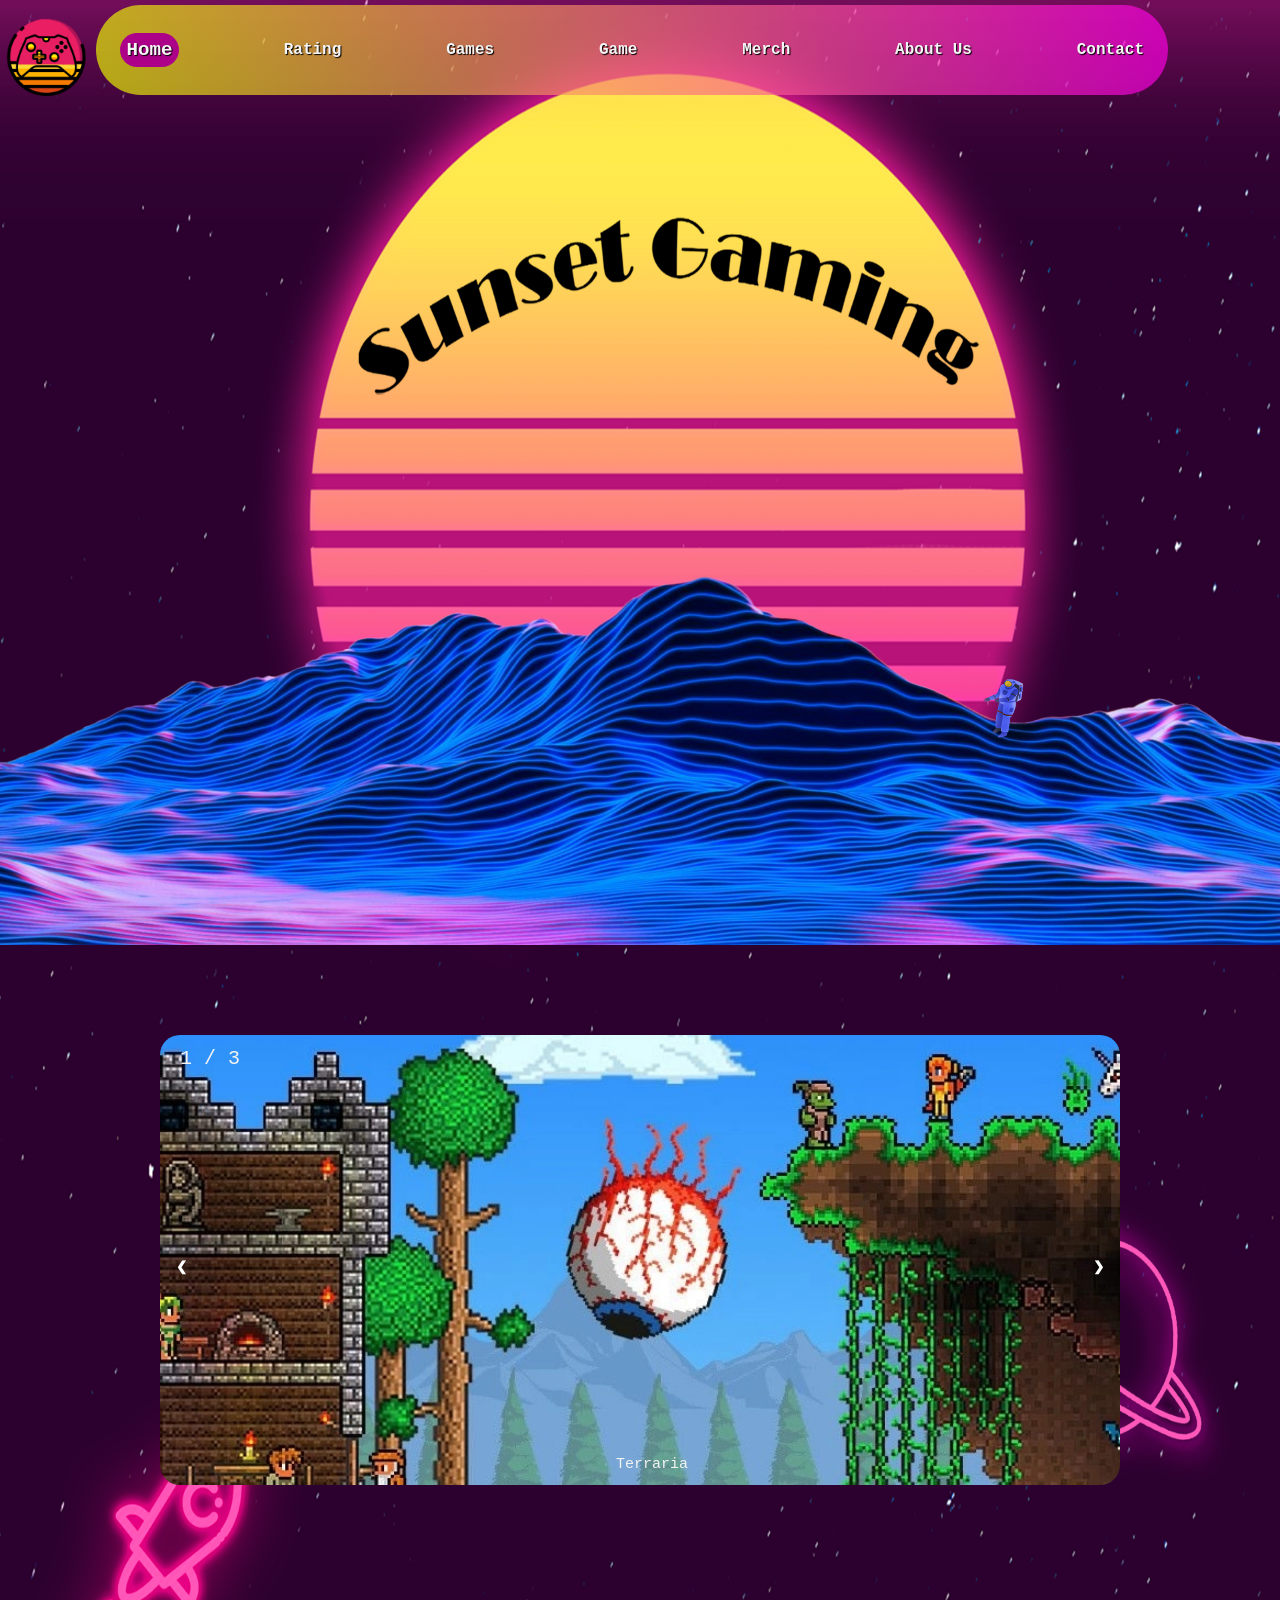
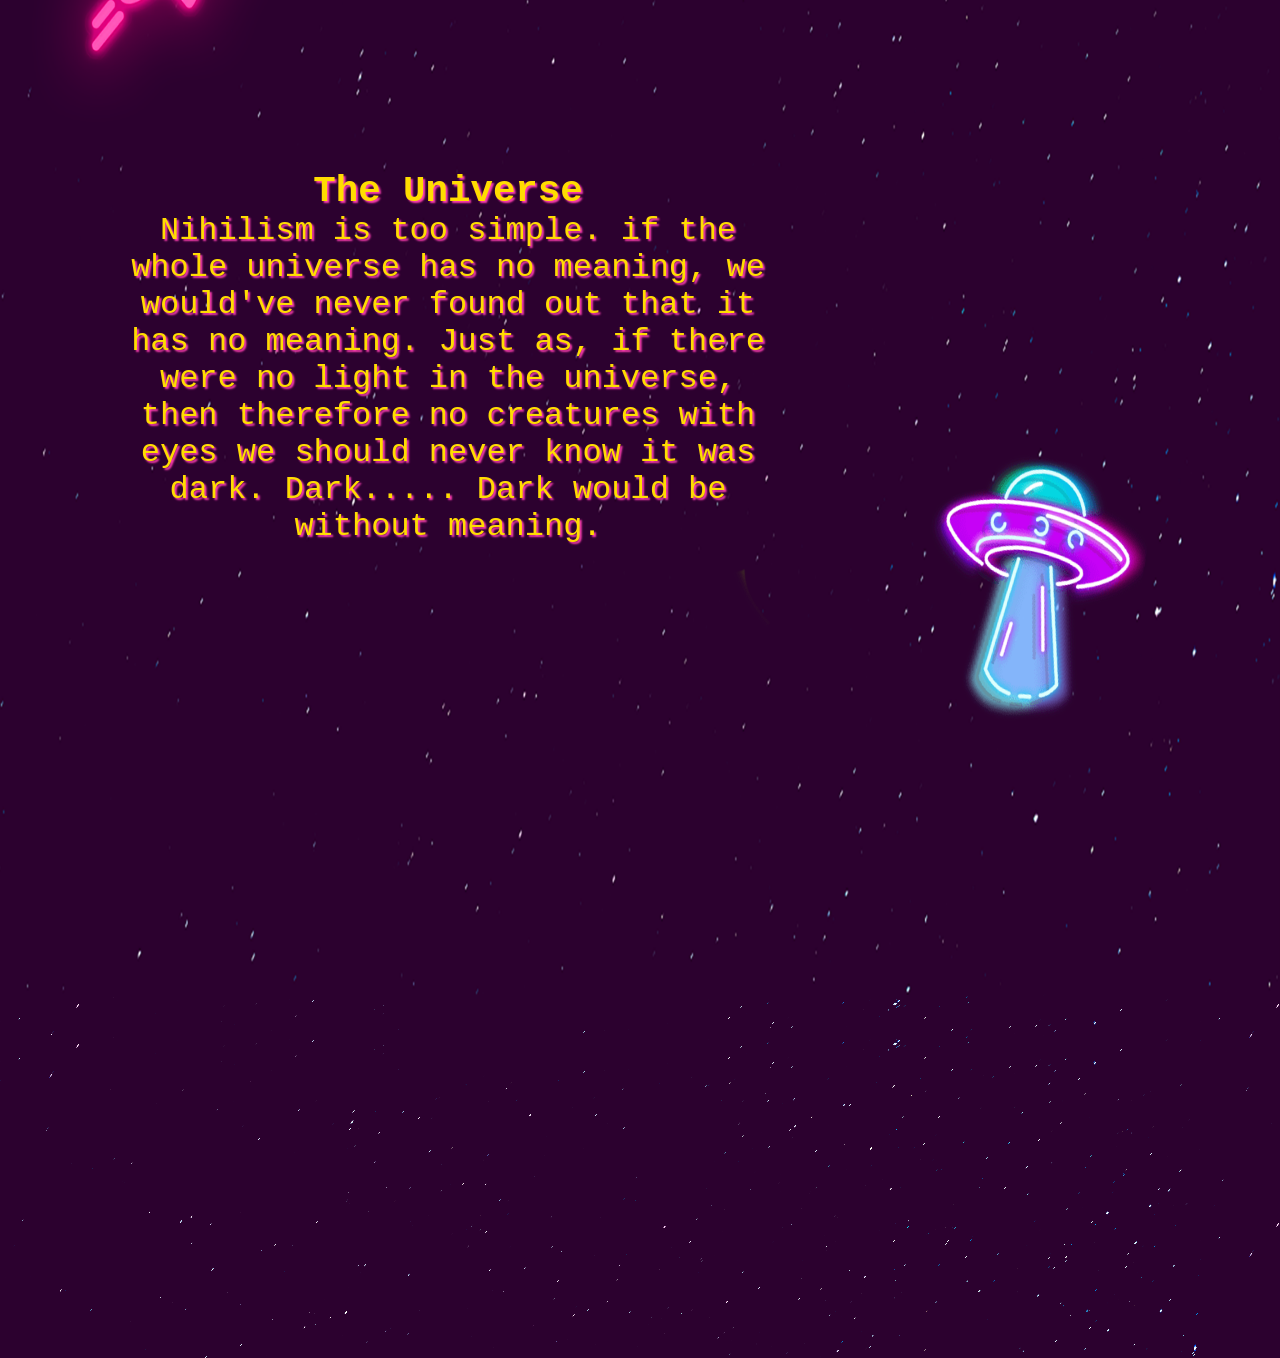
<file: index.html>
<!DOCTYPE html>
<html lang="en">
<head>
    <meta charset="UTF-8">
    <meta http-equiv="X-UA-Compatible" content="IE=edge">
    <meta name="viewport" content="width=device-width, initial-scale=1.0">
    <meta name="description" content="ALA periode 2">
    <meta name="author" content="Lucas, Dani, Colin, Casper, Tehan">
    <meta name="keywords" content="">
    <link rel="stylesheet" type="text/css" href="css/main.css">
    <link id="favicon" rel="shortcut icon" type="image/png" href="images/favicon.png">
    <link rel="stylesheet" href="https://cdnjs.cloudflare.com/ajax/libs/font-awesome/6.2.0/css/all.min.css">
    <title>ALA periode 2</title>
    <link rel="stylesheet" href="css/main.css">
</head>
<body class="home">
    <header class="headernav">
        <article class="nav" id="navLogo">
            <img src="images/Logo.png" id="logo" alt="">
        </article>
        <nav class="navbar" id="nav">
            <ul class="nav-menu">
                <li class="nav-item">
                    <a id="nav1Active" class="nav-link" href="index.html"><b>Home</b></a>
                </li>    
                <li class="nav-item">
                    <a id="nav2" class="nav-link" href="rating.html"><b>Rating</b></a>
                </li>
                <li class="nav-item">
                    <a id="nav3" class="nav-link" href="games.html"><b>Games</b></a>
                </li>
                <li class="nav-item">
                    <a id="nav4" class="nav-link" href="game.html"><b>Game</b></a>
                </li>
                <li class="nav-item">
                    <a id="nav5" class="nav-link" href="merch.html"><b>Merch</b></a>
                </li>
                <li class="nav-item">
                    <a id="nav6" class="nav-link" href="aboutUs.html"><b>About Us</b></a>
                </li>
                <li class="nav-item">
                    <a id="nav7" class="nav-link" href="contact.html"><b>Contact</b></a>
                </li>
            </ul>
            <article class="hamburger">
                <span class="bar"></span>
                <span class="bar"></span>
                <span class="bar"></span>
            </article>
        </nav>
    </header>
    <main>
        <section>
            <article>
                <img src="images/background_ala2.png" id="berg">
            </article>
            <a href="games.html">
            <article class="slideshow-container">

                <article class="mySlides fade">
                  <p class="numbertext">1 / 3</p>
                  <img class="slideshowimg" src="images/terraria-test.png">
                  <p class="text">Terraria</p>
                </article>
                
                <article class="mySlides fade">
                  <p class="numbertext">2 / 3</p>
                  <img class="slideshowimg" src="images/mario.jpg">
                  <p class="text">Mario</p>
                </article>
                
                <article class="mySlides fade">
                  <p class="numbertext">3 / 3</p>
                  <img class="slideshowimg" src="images/subwaysurfer.jpg">
                  <p class="text">Subway Surfer</p>
                </article>
                
                <a class="prev" onclick="plusSlides(-1)">❮</a>
                <a class="next" onclick="plusSlides(1)">❯</a>
                
            </article>
                <article class="dotsslideshow" style="text-align:center">
                  <span class="dot" onclick="currentSlide(1)"></span> 
                  <span class="dot" onclick="currentSlide(2)"></span> 
                  <span class="dot" onclick="currentSlide(3)"></span> 
                </article>
            </a>

            <article id="home-text">
                <h1>The Universe</h1>
                <p>
                    Nihilism is too simple. if the whole universe has no meaning, we would've never found out that it has no meaning.
                    Just as, if there were no light in the universe, then therefore no creatures with eyes we should never know
                    it was dark. Dark..... Dark would be without meaning.
                </p>
            </article>
        </section>
    </main>
    <footer class="footer1">
        <article class="footer3">
            <img src="images/stars.png">
        </article>

        <article class="footer-content">
            <h3><b>Sunset Gaming</b></h3>
            <p>Al onze contact gegevens kunt u hier onder vinden.</p>
            <ul class="socials">
                <li><a href="#"><i class="fab fa-facebook-f"></i></a></li>
                <li><a href="#"><i class="fab fa-twitter"></i></a></li>
                <li><a href="#"><i class="fab fa-google-plus"></i></a></li>
                <li><a href="#"><i class="fab fa-youtube"></i></a></li>
                <li><a href="#"><i class="fab fa-linkedin"></i></a></li>
            </ul>
        </article>
        <article class="footer-bottom">
            <p><b>Copyright &copy;2023 SunsetGaming</b></p>
        </article>
    </footer>
    <script src="js/main.js"></script>
    <script>
        let slideIndex = 1;
        showSlides(slideIndex);
    </script>
</body>
</file>
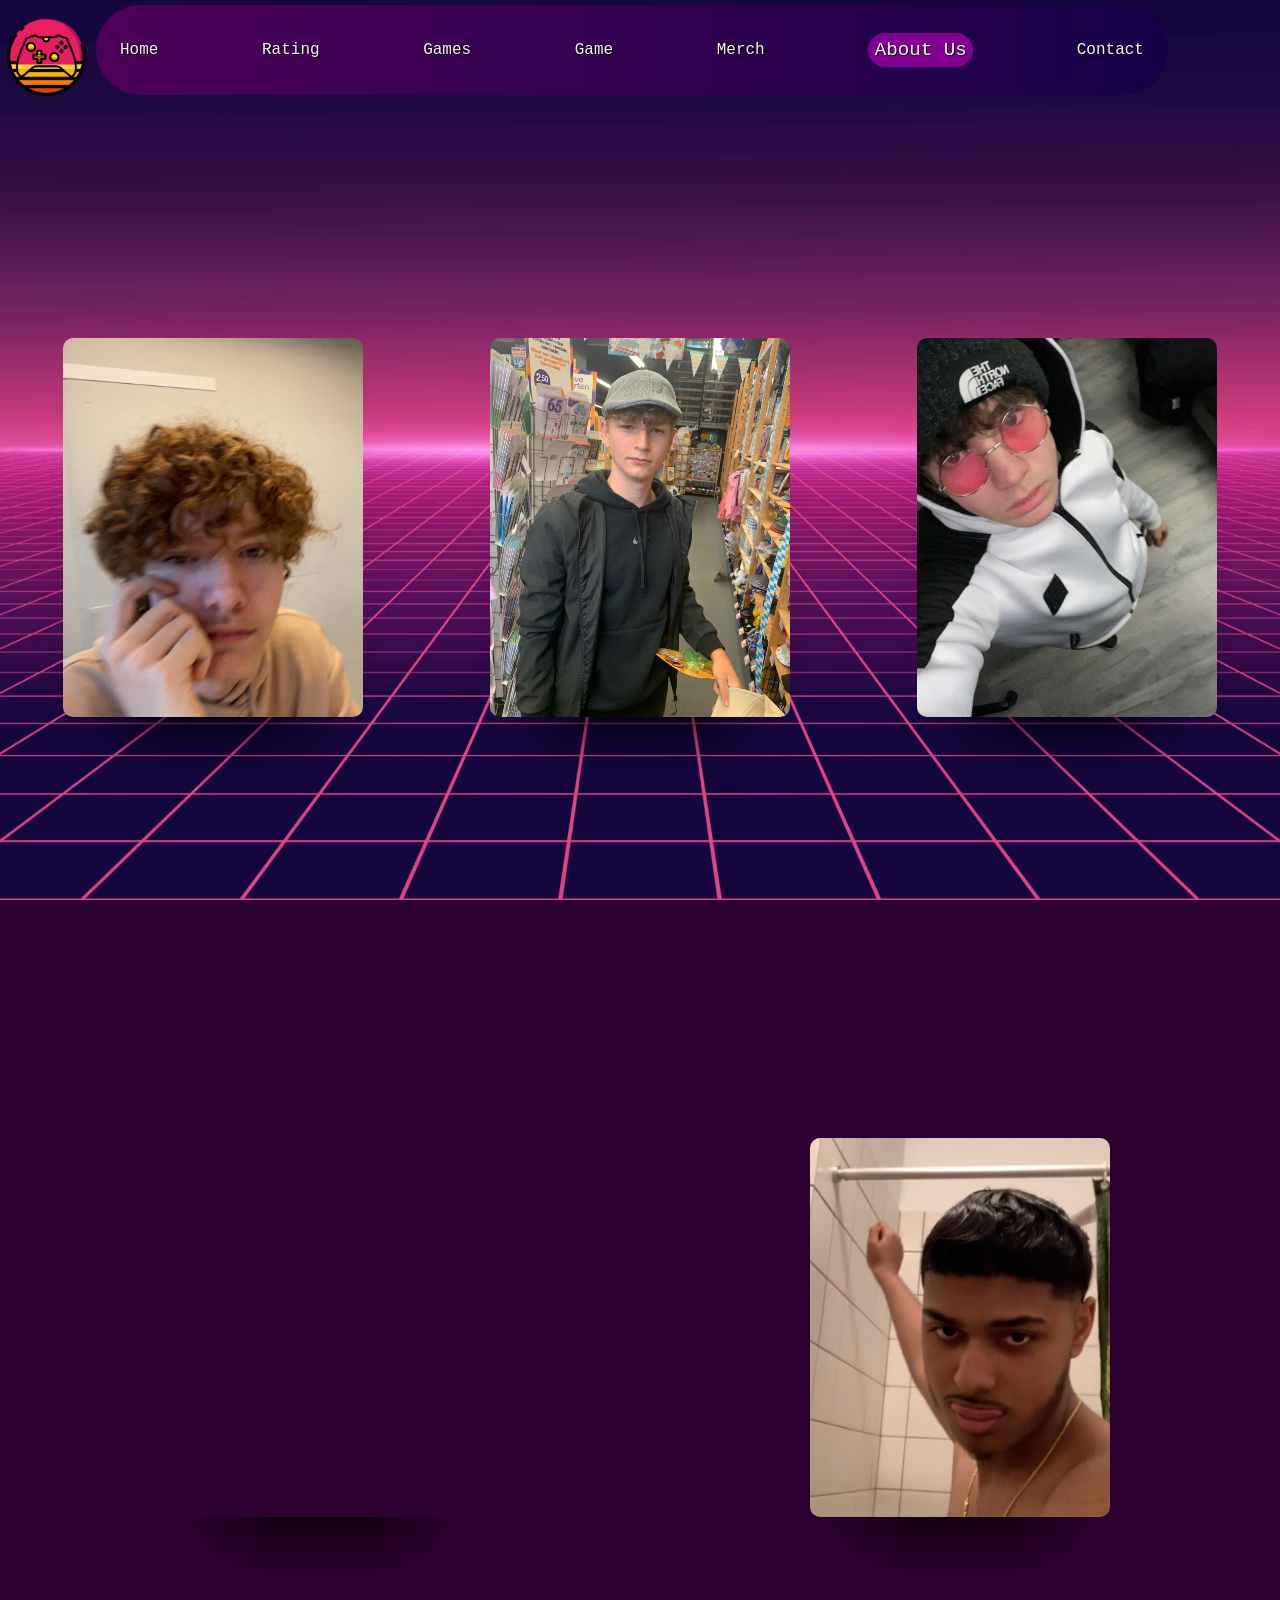
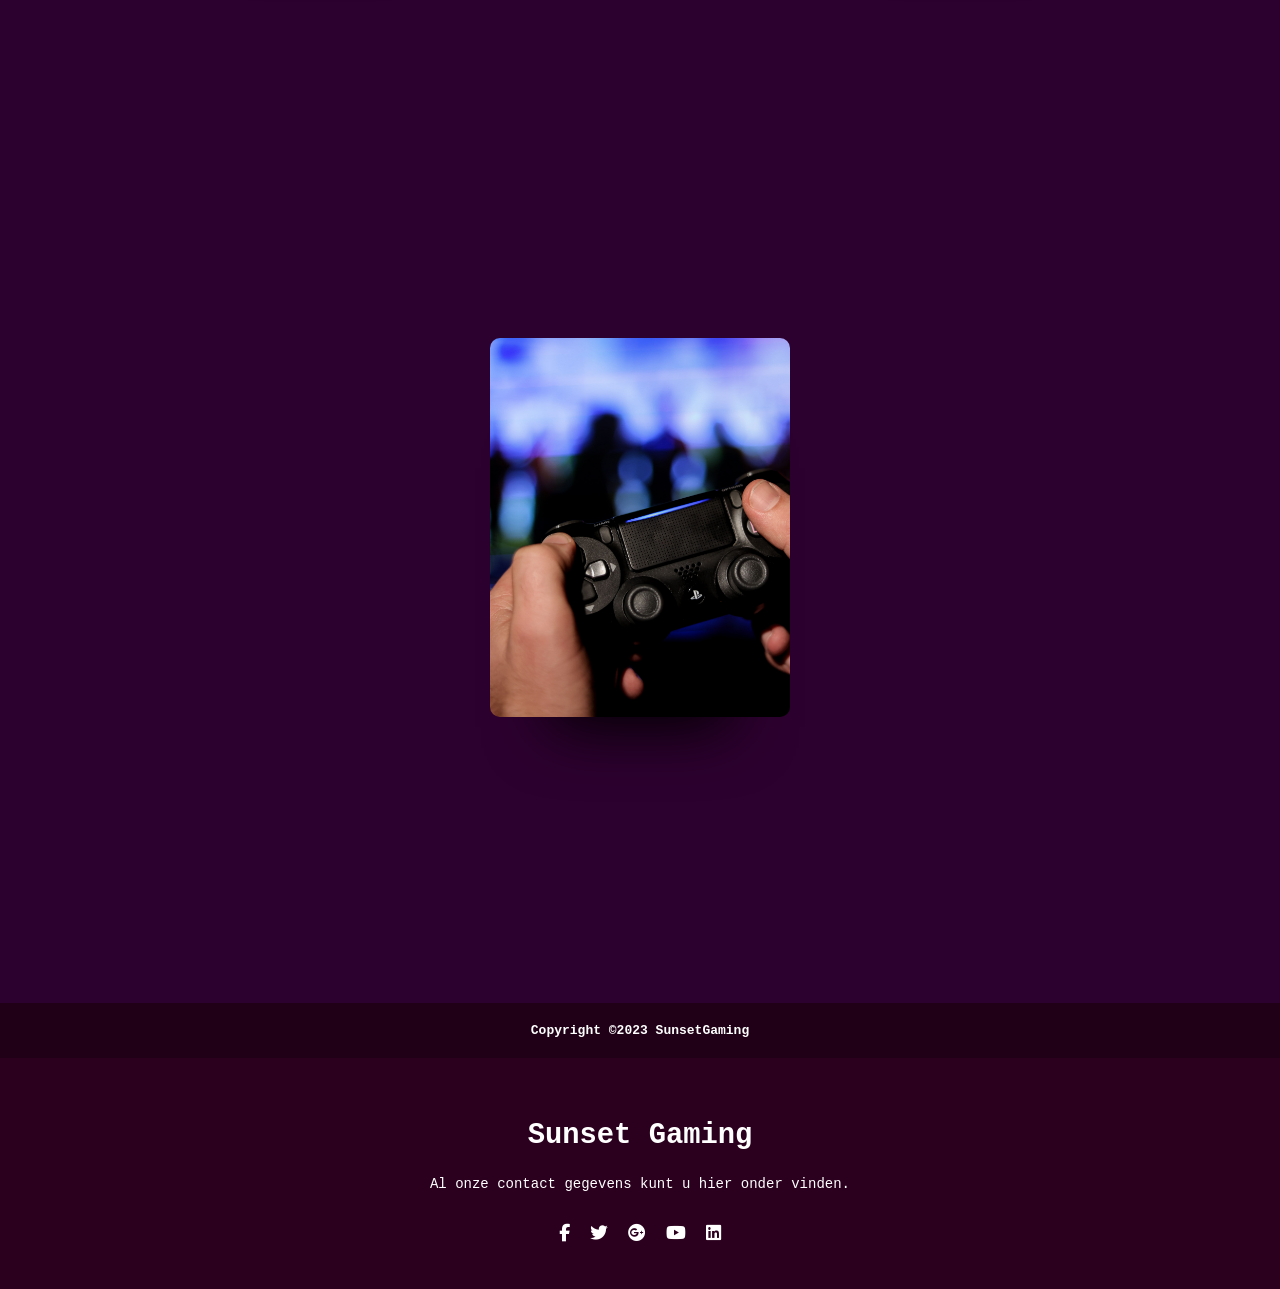
<file: aboutUs.html>
<!DOCTYPE html>
<html lang="en">
  <head>
    <meta charset="UTF-8">
    <meta http-equiv="X-UA-Compatible" content="IE=edge">
    <meta name="viewport" content="width=device-width, initial-scale=1.0">
    <meta name="description" content="ALA periode 2">
    <meta name="author" content="Lucas, Dani, Colin, Casper, Tehan">
    <meta name="keywords" content="">
    <link rel="stylesheet" type="text/css" href="css/main.css">
    <link id="favicon" rel="shortcut icon" type="image/png" href="images/favicon.png">
    <link rel="stylesheet" href="https://cdnjs.cloudflare.com/ajax/libs/font-awesome/6.2.0/css/all.min.css">
    <title>ALA periode 2</title>
    <link rel="stylesheet" href="css/main.css">
</head>
<body class="background">
  <header class="headernav">
    <article class="nav" id="navLogo">
      <img src="images/Logo.png" id="logo" alt="">
    </article>
    <nav class="navbar1" id="nav">
      <ul class="nav-menu">
          <li class="nav-item">
              <a id="nav1" class="nav-link" href="index.html">Home</a>
          </li>    
          <li class="nav-item">
              <a id="nav2" class="nav-link" href="rating.html">Rating</a>
          </li>
          <li class="nav-item">
              <a id="nav3" class="nav-link" href="games.html">Games</a>
          </li>
          <li class="nav-item">
              <a id="nav4" class="nav-link" href="game.html">Game</a>
          </li>
          <li class="nav-item">
              <a id="nav5" class="nav-link" href="merch.html">Merch</a>
          </li>
          <li class="nav-item">
              <a id="nav6Active" class="nav-link" href="aboutUs.html">About Us</a>
          </li>
          <li class="nav-item">
              <a id="nav7" class="nav-link" href="contact.html">Contact</a>
          </li>
      </ul>
      <article class="hamburger">
          <span class="bar"></span>
          <span class="bar"></span>
          <span class="bar"></span>
      </article>
  </nav>
  </header>
    <main>
        <section>
            <article class="container">
                <article class="card card0">
                  <article class="border">
                    <h2>Casper</h2>
                    <p>15 jaar.</p>
                  </article>
                </article>
                <article class="card card1">
                  <article class="border">
                    <h2>Colin</h2>
                    <p>17 jaar.</p>
                  </article>
                </article>
                <article class="card card2">
                  <article class="border">
                    <h2>Dani</h2>
                    <p>18 jaar.</p>
                  </article>
                </article>
              </article>
        </section>
        <section>
            <article class="container">
                <article class="card card3">
                  <article class="border">
                    <h2>Lucas</h2>
                    <p>20 jaar.</p>
                  </article>
                </article>
                <article class="card card4">
                  <article class="border">
                    <h2>Tehan</h2>
                    <p>?? jaar.</p>
                  </article>
                </article>
              </article>
        </section>
        <section>
          <article class="container">
            <article class="card card5">
              <article class="border">
                <h2>We willen u helpen een betere game experience te krijgen!</h2>
              </article>
            </article>
          </article>
        </section>
    </main>
    <footer class="footer2">
        <article class="footer-bottom1">
            <p><b>Copyright &copy;2023 SunsetGaming</b></p>
        </article>
        <article class="footer-content">
            <h3><b>Sunset Gaming</b></h3>
            <p>Al onze contact gegevens kunt u hier onder vinden.</p>
            <ul class="socials">
                <li><a href="#"><i class="fab fa-facebook-f"></i></a></li>
                <li><a href="#"><i class="fab fa-twitter"></i></a></li>
                <li><a href="#"><i class="fab fa-google-plus"></i></a></li>
                <li><a href="#"><i class="fab fa-youtube"></i></a></li>
                <li><a href="#"><i class="fab fa-linkedin"></i></a></li>
            </ul>
        </article>
    </footer>
    <script src="js/main.js"></script>
</body>
</html>
</file>
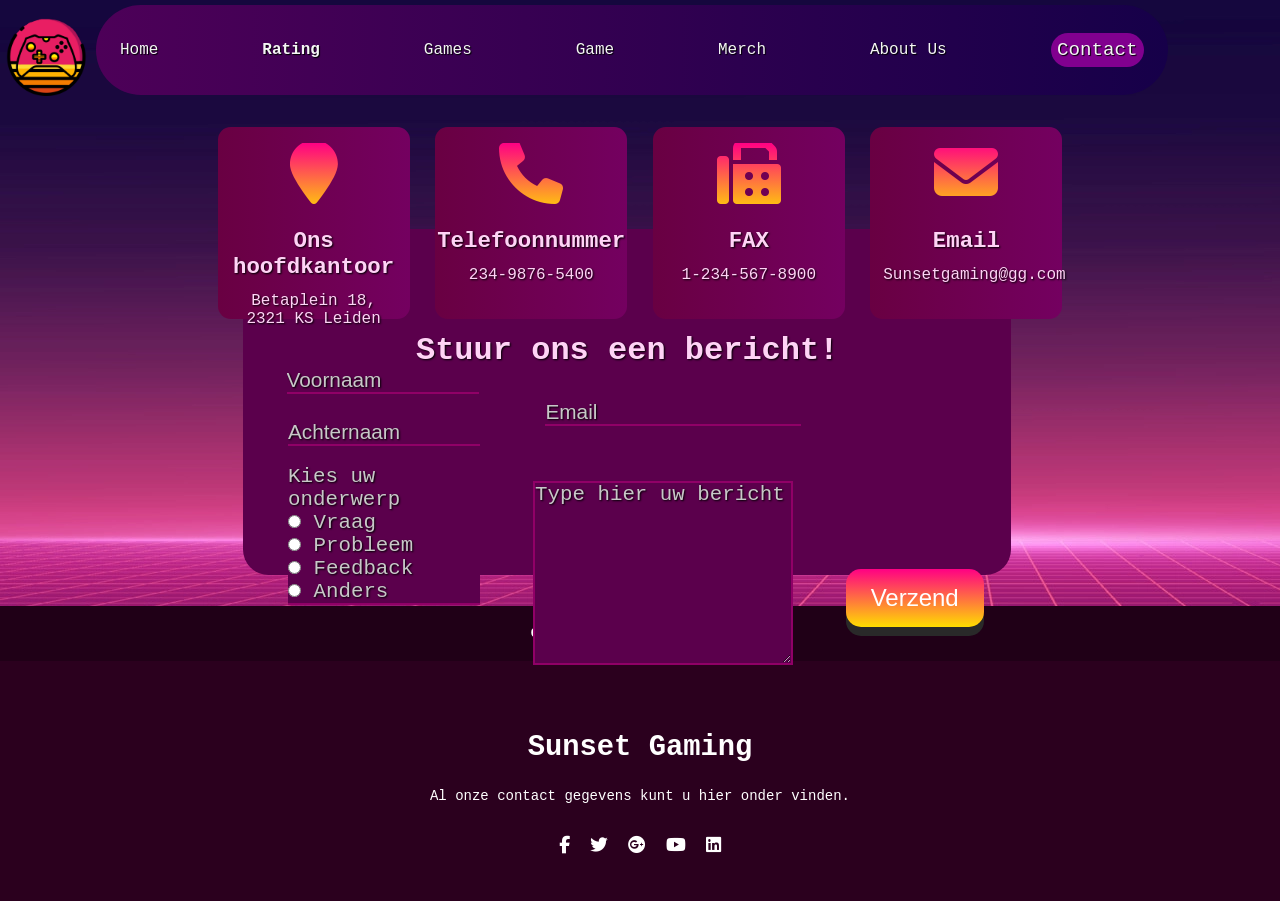
<file: contact.html>
<!DOCTYPE html>
<html lang="en">
    <head>
        <meta charset="UTF-8">
        <meta http-equiv="X-UA-Compatible" content="IE=edge">
        <meta name="viewport" content="width=device-width, initial-scale=1.0">
        <meta name="description" content="ALA periode 2">
        <meta name="author" content="Lucas, Dani, Colin, Casper, Tehan">
        <meta name="keywords" content="">
        <link rel="stylesheet" type="text/css" href="css/main.css">
        <link id="favicon" rel="shortcut icon" type="image/png" href="images/favicon.png">
        <link rel="stylesheet" href="https://cdnjs.cloudflare.com/ajax/libs/font-awesome/6.2.0/css/all.min.css">
        <title>ALA periode 2</title>
        <link rel="stylesheet" href="css/main.css">    
    </head>
<body class="background-contact">
    <header class="headernav">
        <article class="nav" id="navLogo">
            <img src="images/Logo.png" id="logo" alt="">
        </article>
        <nav class="navbar1" id="nav">
            <ul class="nav-menu">
                <li class="nav-item">
                    <a id="nav1" class="nav-link" href="index.html">Home</a>
                </li>    
                <li class="nav-item">
                    <a id="nav2" class="nav-link" href="rating.html"><b>Rating</b></a>
                </li>
                <li class="nav-item">
                    <a id="nav3" class="nav-link" href="games.html">Games</a>
                </li>
                <li class="nav-item">
                    <a id="nav4" class="nav-link" href="game.html">Game</a>
                </li>
                <li class="nav-item">
                    <a id="nav5" class="nav-link" href="merch.html">Merch</a>
                </li>
                <li class="nav-item">
                    <a id="nav6" class="nav-link" href="aboutUs.html">About Us</a>
                </li>
                <li class="nav-item">
                    <a id="nav7Active" class="nav-link" href="contact.html">Contact</a>
                </li>
            </ul>
            <article class="hamburger">
                <span class="bar"></span>
                <span class="bar"></span>
                <span class="bar"></span>
            </article>
        </nav>
    </header>
    <main>

        <article class="contact">
            <article id="contact-box">
                <li id="map"><a href="#"><i class="fas fa-map-marker"></i></a></li>
                <p id="contact-box1"><b>Ons hoofdkantoor</b></p>
                <p id="contact-box2">Betaplein 18, 2321 KS Leiden</p>
            </article>
            <article id="contact-box">
                <li id="map"><a href="#"><i class="fas fa-phone"></i></a></li>
                <p id="contact-box1"><b>Telefoonnummer</b></p>
                <p id="contact-box2">234-9876-5400</p>
            </article>
            <article id="contact-box">
                <li id="map"><a href="#"><i class="fas fa-fax"></i></a></li>
                <p id="contact-box1"><b>FAX</b></p>
                <p id="contact-box2">1-234-567-8900</p>
            </article>
            <article id="contact-box">
                <li id="map"><a href="#"><i class="fas fa-envelope"></i></a></li>
                <p id="contact-box1"><b>Email</b></p>
                <p id="contact-box2">Sunsetgaming@gg.com</p>
            </article>
        </article>
        <article id="text-box">
            <p id="contact-text"><b>Stuur ons een bericht!</b></p>
            <input type="text" placeholder="Voornaam" id="voornaam">
            <input type="text" placeholder="Achternaam" id="achternaam">
            <input type="email" placeholder="Email" id="contact-mail">
            <form id="contact-form">  
                <p>Kies uw onderwerp</p>  
                <input type="radio" name="color"> Vraag <br>  
                <input type="radio" name="color"> Probleem <br>  
                <input type="radio" name="color"> Feedback <br>  
                <input type="radio" name="color"> Anders <br>  
            </form> 
            <textarea placeholder="Type hier uw bericht" id="contact-bericht"></textarea>
            <button type="button" id="verzend"  onClick="window.location.reload();">Verzend</button>

        </article>   
    </main>
    <footer class="footer-contact">
        <article class="footer-bottom-contact">
            <p><b>Copyright &copy;2023 SunsetGaming</b></p>
        </article>
        <article class="footer-content">
            <h3><b>Sunset Gaming</b></h3>
            <p>Al onze contact gegevens kunt u hier onder vinden.</p>
            <ul class="socials">
                <li><a href="#"><i class="fab fa-facebook-f"></i></a></li>
                <li><a href="#"><i class="fab fa-twitter"></i></a></li>
                <li><a href="#"><i class="fab fa-google-plus"></i></a></li>
                <li><a href="#"><i class="fab fa-youtube"></i></a></li>
                <li><a href="#"><i class="fab fa-linkedin"></i></a></li>
            </ul>
        </article>
    </footer>
    <script src="js/main.js"></script>
</body>
</html>
</file>
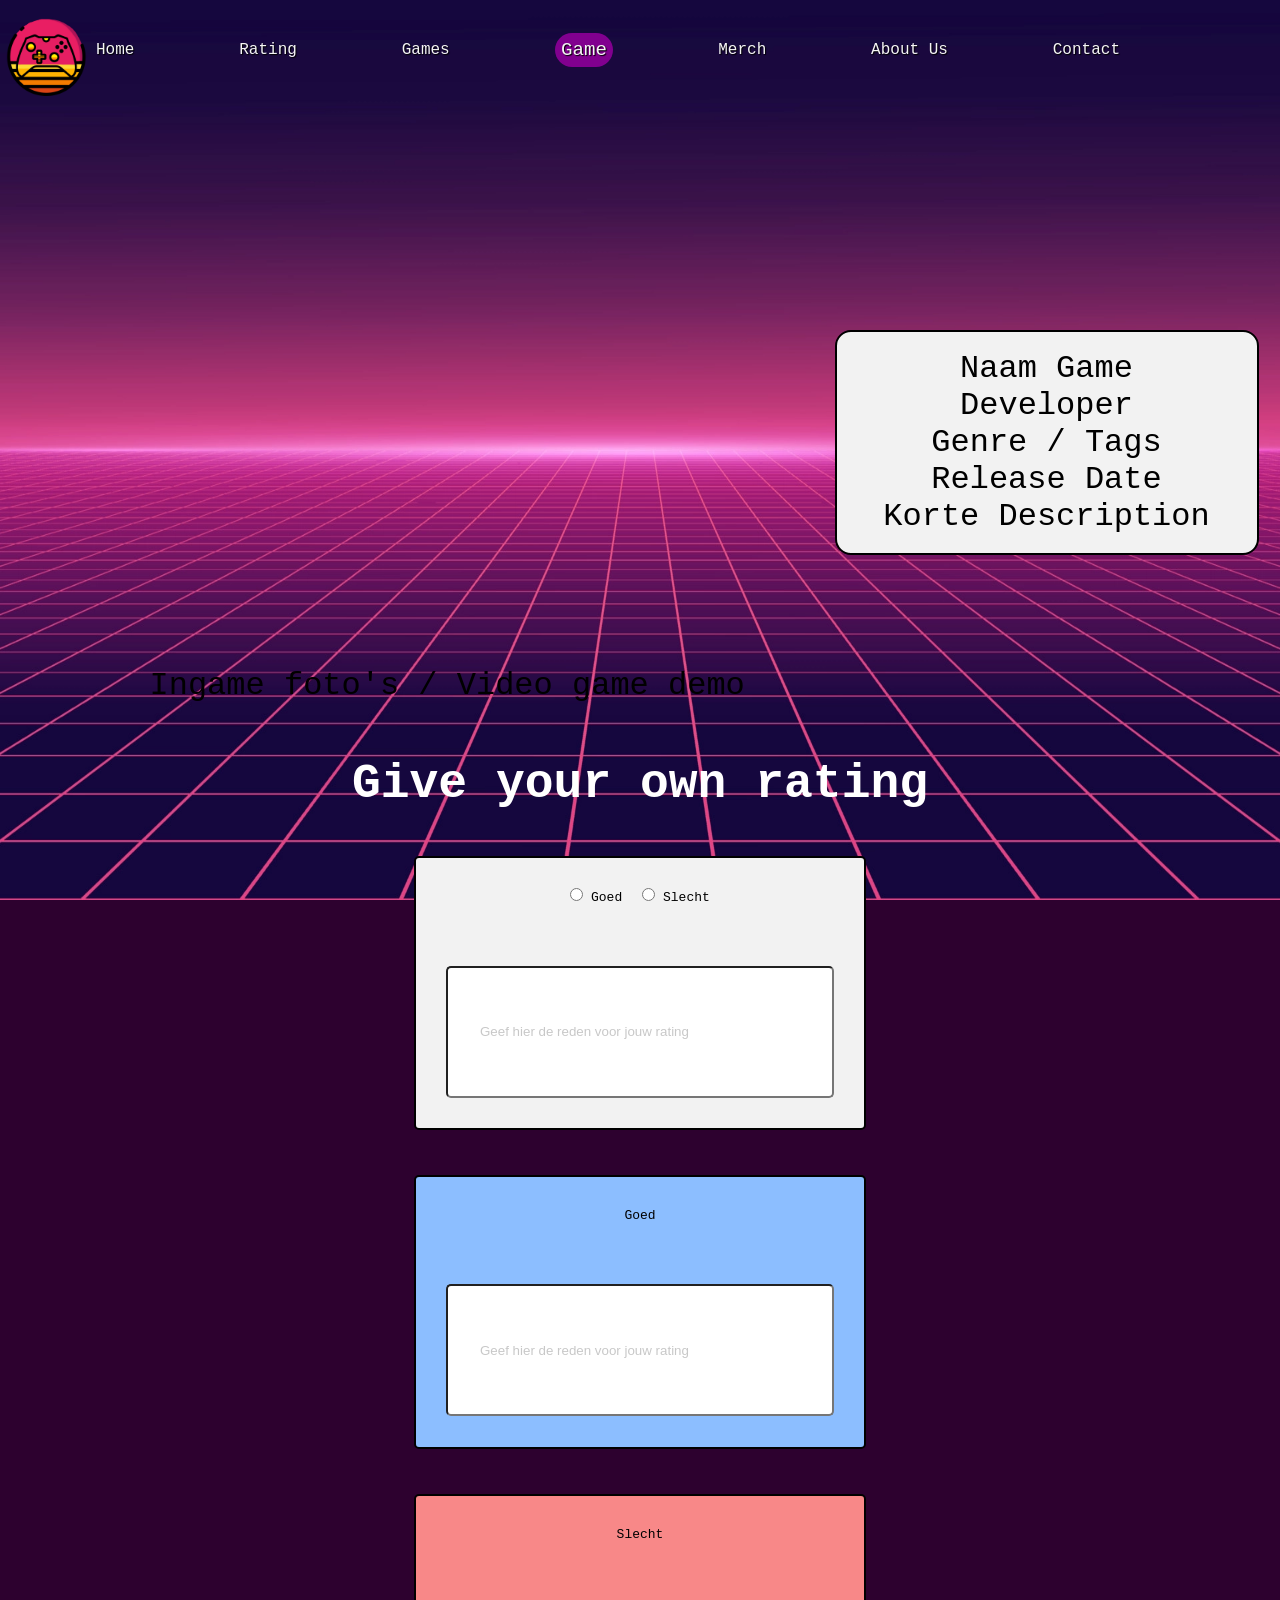
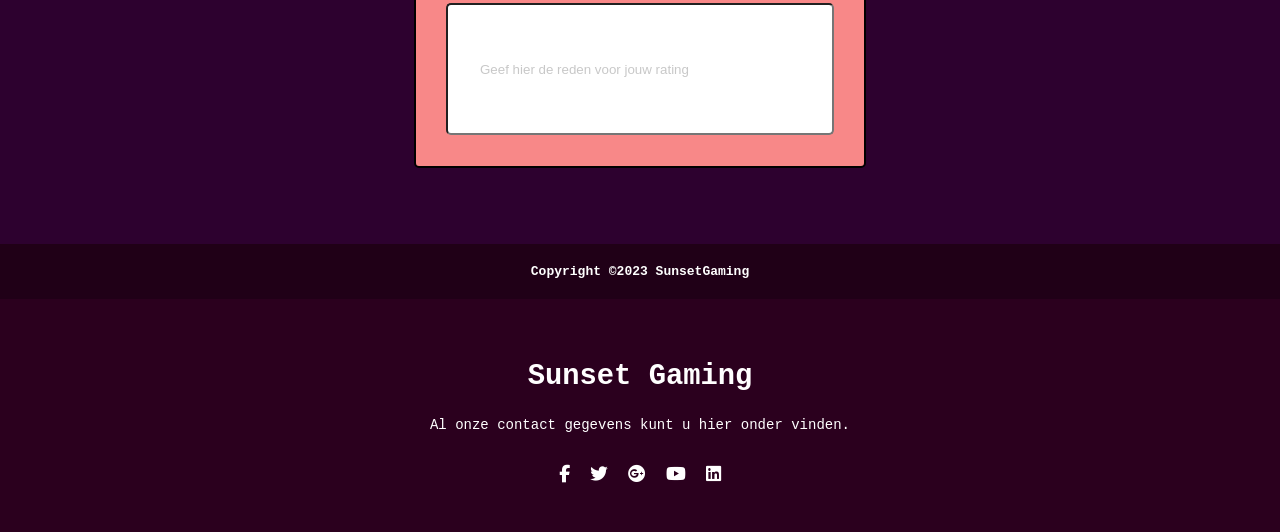
<file: game copy 3.html>
<!DOCTYPE html>
<html lang="en">
    <head>
        <meta charset="UTF-8">
        <meta http-equiv="X-UA-Compatible" content="IE=edge">
        <meta name="viewport" content="width=device-width, initial-scale=1.0">
        <meta name="description" content="ALA periode 2">
        <meta name="author" content="Lucas, Dani, Colin, Casper, Tehan">
        <meta name="keywords" content="">
        <script type="module" src="js/gamedata.js" defer></script>
        <link rel="stylesheet" type="text/css" href="css/main.css">
        <link id="favicon" rel="shortcut icon" type="image/png" href="images/favicon.png">
        <link rel="stylesheet" href="https://cdnjs.cloudflare.com/ajax/libs/font-awesome/6.2.0/css/all.min.css">
        <title>ALA periode 2</title>
        <link rel="stylesheet" href="css/main.css">    
    </head>
<body class="background">
    <header class="headernav">
        <article class="nav" id="navLogo">
            <img src="images/Logo.png" id="logo" alt="">
        </article>
        <nav class="nav-menu" id="nav">
            <a id="nav1" class="nav-link" href="index.html">Home</a>
            <a id="nav2" class="nav-link" href="rating.html">Rating</a>
            <a id="nav3" class="nav-link" href="games.html">Games</a>
            <a id="nav4Active" class="nav-link" href="game.html">Game</a>
            <a id="nav5" class="nav-link" href="merch.html">Merch</a>
            <a id="nav6" class="nav-link" href="aboutUs.html">About Us</a>
            <a id="nav7" class="nav-link" href="contact.html">Contact</a>
            <article class="hamburger">
                <span class="bar"></span>
                <span class="bar"></span>
                <span class="bar"></span>
            </article>
        </nav>
    </header>
    <main>
        <section>
            <article class="descriptionall">
                <article class="alldemo">
                    <section id="gameimg2" class="imgdemo"></section>
                    <p class="textinimage"> Ingame foto's / Video game demo </p>
                </article>
                <article class="descriptioninfo">
                    <section id="gameimg"></section>
                    <p id="gamenaam" class="informatie">Naam Game</p>
                    <p id="developer" class="informatie">Developer</p>
                    <p id="genre" class="informatie">Genre / Tags</p>
                    <p id="release" class="informatie">Release Date</p>
                    <p id="desc" class="informatie">Korte Description</p>
                </article>
            </article>
            <article class="ratingmain">
                <h1 class="ratingh1"> Give your own rating </h1>
                <article class="ratingleeg ratingall">
                    <form action="">
                        <input type="text" name="" id="geefrating" placeholder="Geef hier de reden voor jouw rating">
                    </form>
                    <article>
                        <form action="" class="ratinggeven">
                            <article>
                                <input type="radio" name="ratinggeven" value="goed">
                                <label for="">Goed</label> <br>
                            </article>
                            <article>
                                <input type="radio" name="ratinggeven" value="goed">
                                <label for="">Slecht</label>
                            </article>
                        </form>
                    </article>
                </article>
                <article class="ratinggoed ratingall">
                    <form class="" action="">
                        <input type="text" name="" id="geefrating" placeholder="Geef hier de reden voor jouw rating">
                    </form>
                    <p class="ratinggeven">
                        Goed
                    </p>
                </article>
                <article class="ratingslecht ratingall">
                    <form class="" action="">
                        <input type="text" name="" id="geefrating" placeholder="Geef hier de reden voor jouw rating">
                    </form>
                    <p class="ratinggeven">
                        Slecht
                    </p>
                </article>
            </article>
        </section>
    </main>
    <footer class="footer2">
        <article class="footer-bottom1">
            <p><b>Copyright &copy;2023 SunsetGaming</b></p>
        </article>
        <article class="footer-content">
            <h3><b>Sunset Gaming</b></h3>
            <p>Al onze contact gegevens kunt u hier onder vinden.</p>
            <ul class="socials">
                <li><a href="#"><i class="fab fa-facebook-f"></i></a></li>
                <li><a href="#"><i class="fab fa-twitter"></i></a></li>
                <li><a href="#"><i class="fab fa-google-plus"></i></a></li>
                <li><a href="#"><i class="fab fa-youtube"></i></a></li>
                <li><a href="#"><i class="fab fa-linkedin"></i></a></li>
            </ul>
        </article>
    </footer>
</body>
</html>
</file>
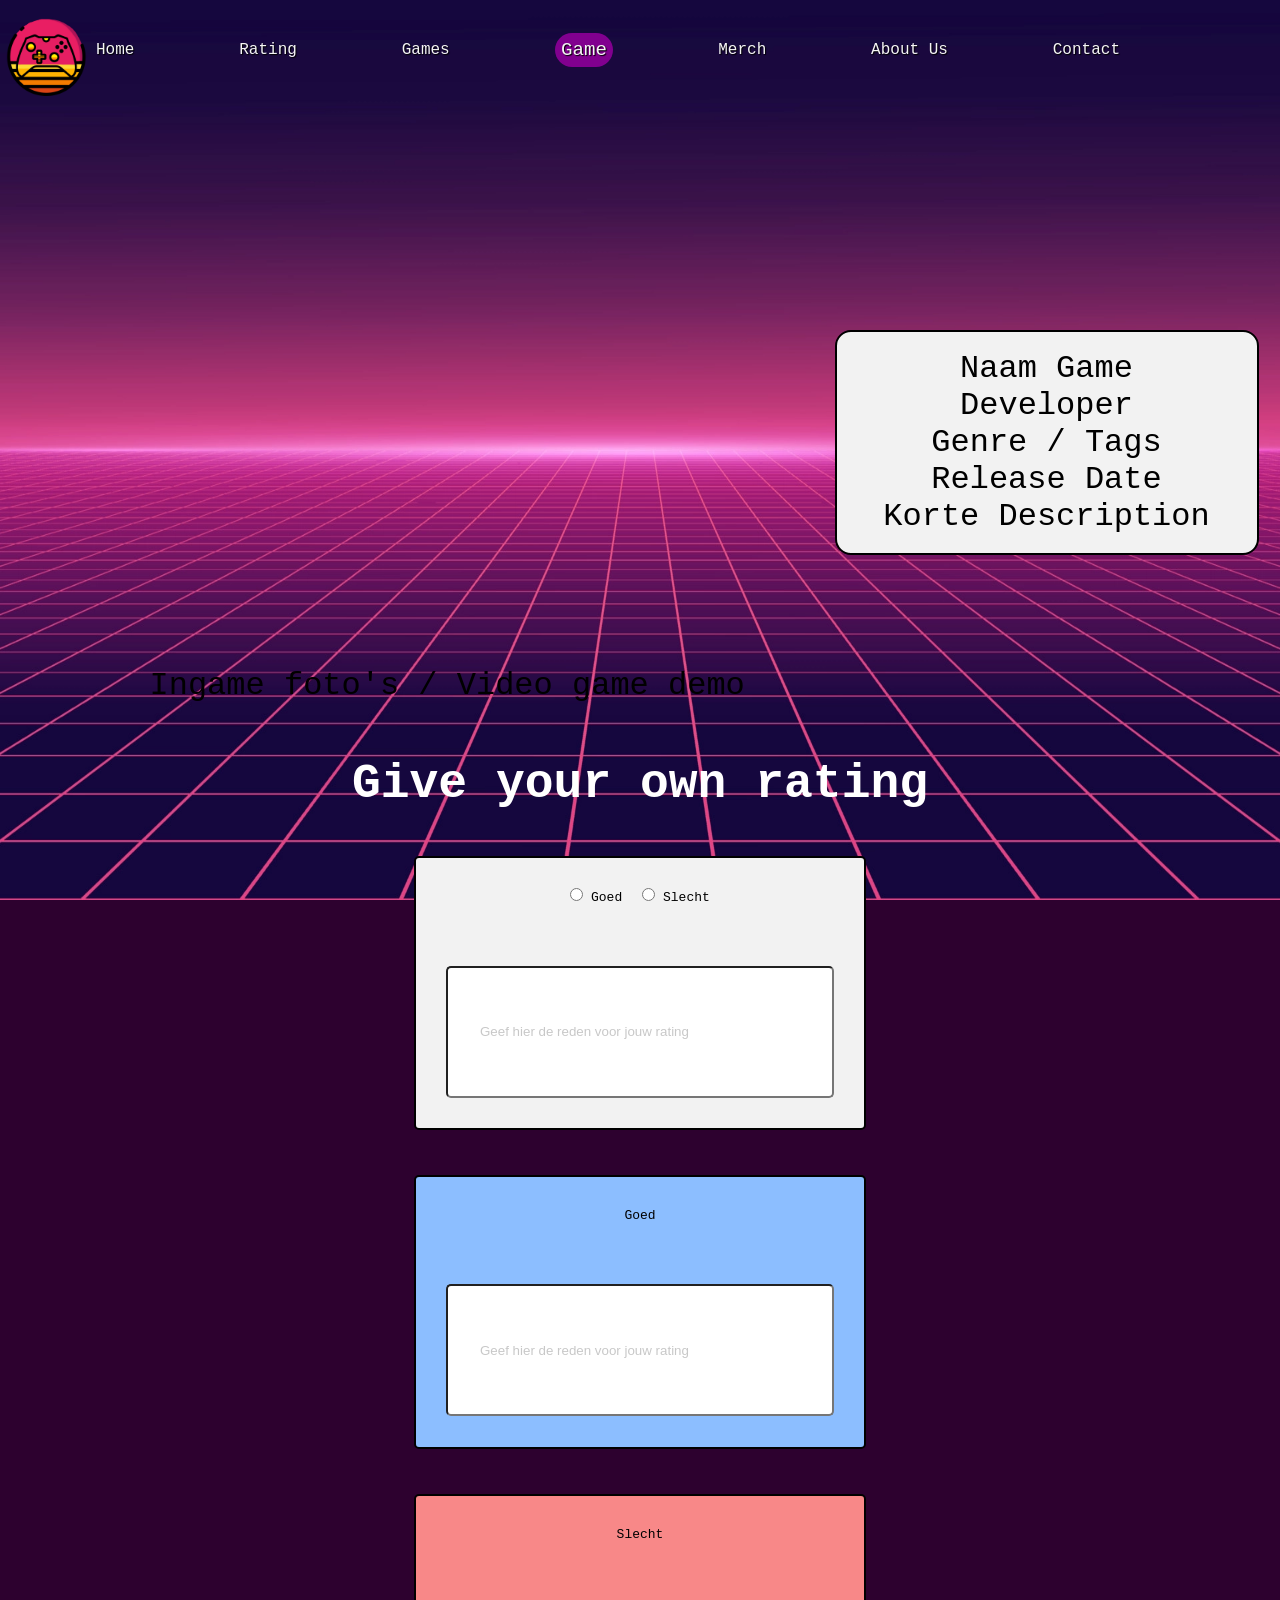
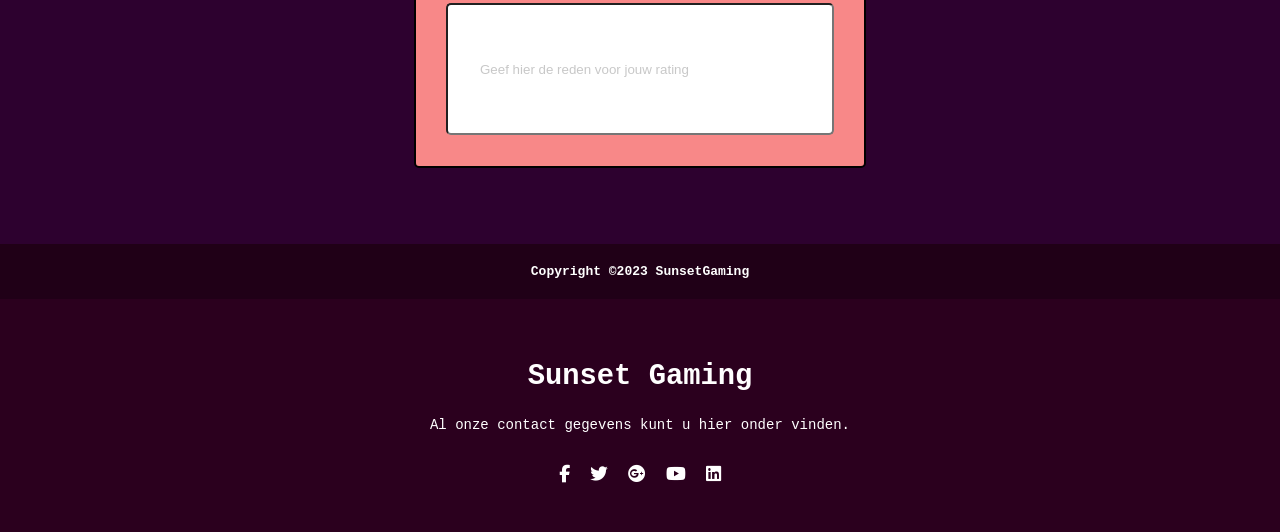
<file: game copy.html>
<!DOCTYPE html>
<html lang="en">
    <head>
        <meta charset="UTF-8">
        <meta http-equiv="X-UA-Compatible" content="IE=edge">
        <meta name="viewport" content="width=device-width, initial-scale=1.0">
        <meta name="description" content="ALA periode 2">
        <meta name="author" content="Lucas, Dani, Colin, Casper, Tehan">
        <meta name="keywords" content="">
        <script type="module" src="js/hehe/gamedata copy.js" defer></script>
        <link rel="stylesheet" type="text/css" href="css/main.css">
        <link id="favicon" rel="shortcut icon" type="image/png" href="images/favicon.png">
        <link rel="stylesheet" href="https://cdnjs.cloudflare.com/ajax/libs/font-awesome/6.2.0/css/all.min.css">
        <title>ALA periode 2</title>
        <link rel="stylesheet" href="css/main.css">    
    </head>
<body class="background">
    <header class="headernav">
        <article class="nav" id="navLogo">
            <img src="images/Logo.png" id="logo" alt="">
        </article>
        <nav class="nav-menu" id="nav">
            <a id="nav1" class="nav-link" href="index.html">Home</a>
            <a id="nav2" class="nav-link" href="rating.html">Rating</a>
            <a id="nav3" class="nav-link" href="games.html">Games</a>
            <a id="nav4Active" class="nav-link" href="game.html">Game</a>
            <a id="nav5" class="nav-link" href="merch.html">Merch</a>
            <a id="nav6" class="nav-link" href="aboutUs.html">About Us</a>
            <a id="nav7" class="nav-link" href="contact.html">Contact</a>
            <article class="hamburger">
                <span class="bar"></span>
                <span class="bar"></span>
                <span class="bar"></span>
            </article>
        </nav>
    </header>
    <main>
        <section>
            <article class="descriptionall">
                <article class="alldemo">
                    <section id="gameimg2" class="imgdemo"></section>
                    <p class="textinimage"> Ingame foto's / Video game demo </p>
                </article>
                <article class="descriptioninfo">
                    <section id="gameimg"></section>
                    <p id="gamenaam" class="informatie">Naam Game</p>
                    <p id="developer" class="informatie">Developer</p>
                    <p id="genre" class="informatie">Genre / Tags</p>
                    <p id="release" class="informatie">Release Date</p>
                    <p id="desc" class="informatie">Korte Description</p>
                </article>
            </article>
            <article class="ratingmain">
                <h1 class="ratingh1"> Give your own rating </h1>
                <article class="ratingleeg ratingall">
                    <form action="">
                        <input type="text" name="" id="geefrating" placeholder="Geef hier de reden voor jouw rating">
                    </form>
                    <article>
                        <form action="" class="ratinggeven">
                            <article>
                                <input type="radio" name="ratinggeven" value="goed">
                                <label for="">Goed</label> <br>
                            </article>
                            <article>
                                <input type="radio" name="ratinggeven" value="goed">
                                <label for="">Slecht</label>
                            </article>
                        </form>
                    </article>
                </article>
                <article class="ratinggoed ratingall">
                    <form class="" action="">
                        <input type="text" name="" id="geefrating" placeholder="Geef hier de reden voor jouw rating">
                    </form>
                    <p class="ratinggeven">
                        Goed
                    </p>
                </article>
                <article class="ratingslecht ratingall">
                    <form class="" action="">
                        <input type="text" name="" id="geefrating" placeholder="Geef hier de reden voor jouw rating">
                    </form>
                    <p class="ratinggeven">
                        Slecht
                    </p>
                </article>
            </article>
        </section>
    </main>
    <footer class="footer2">
        <article class="footer-bottom1">
            <p><b>Copyright &copy;2023 SunsetGaming</b></p>
        </article>
        <article class="footer-content">
            <h3><b>Sunset Gaming</b></h3>
            <p>Al onze contact gegevens kunt u hier onder vinden.</p>
            <ul class="socials">
                <li><a href="#"><i class="fab fa-facebook-f"></i></a></li>
                <li><a href="#"><i class="fab fa-twitter"></i></a></li>
                <li><a href="#"><i class="fab fa-google-plus"></i></a></li>
                <li><a href="#"><i class="fab fa-youtube"></i></a></li>
                <li><a href="#"><i class="fab fa-linkedin"></i></a></li>
            </ul>
        </article>
    </footer>
</body>
</html>
</file>
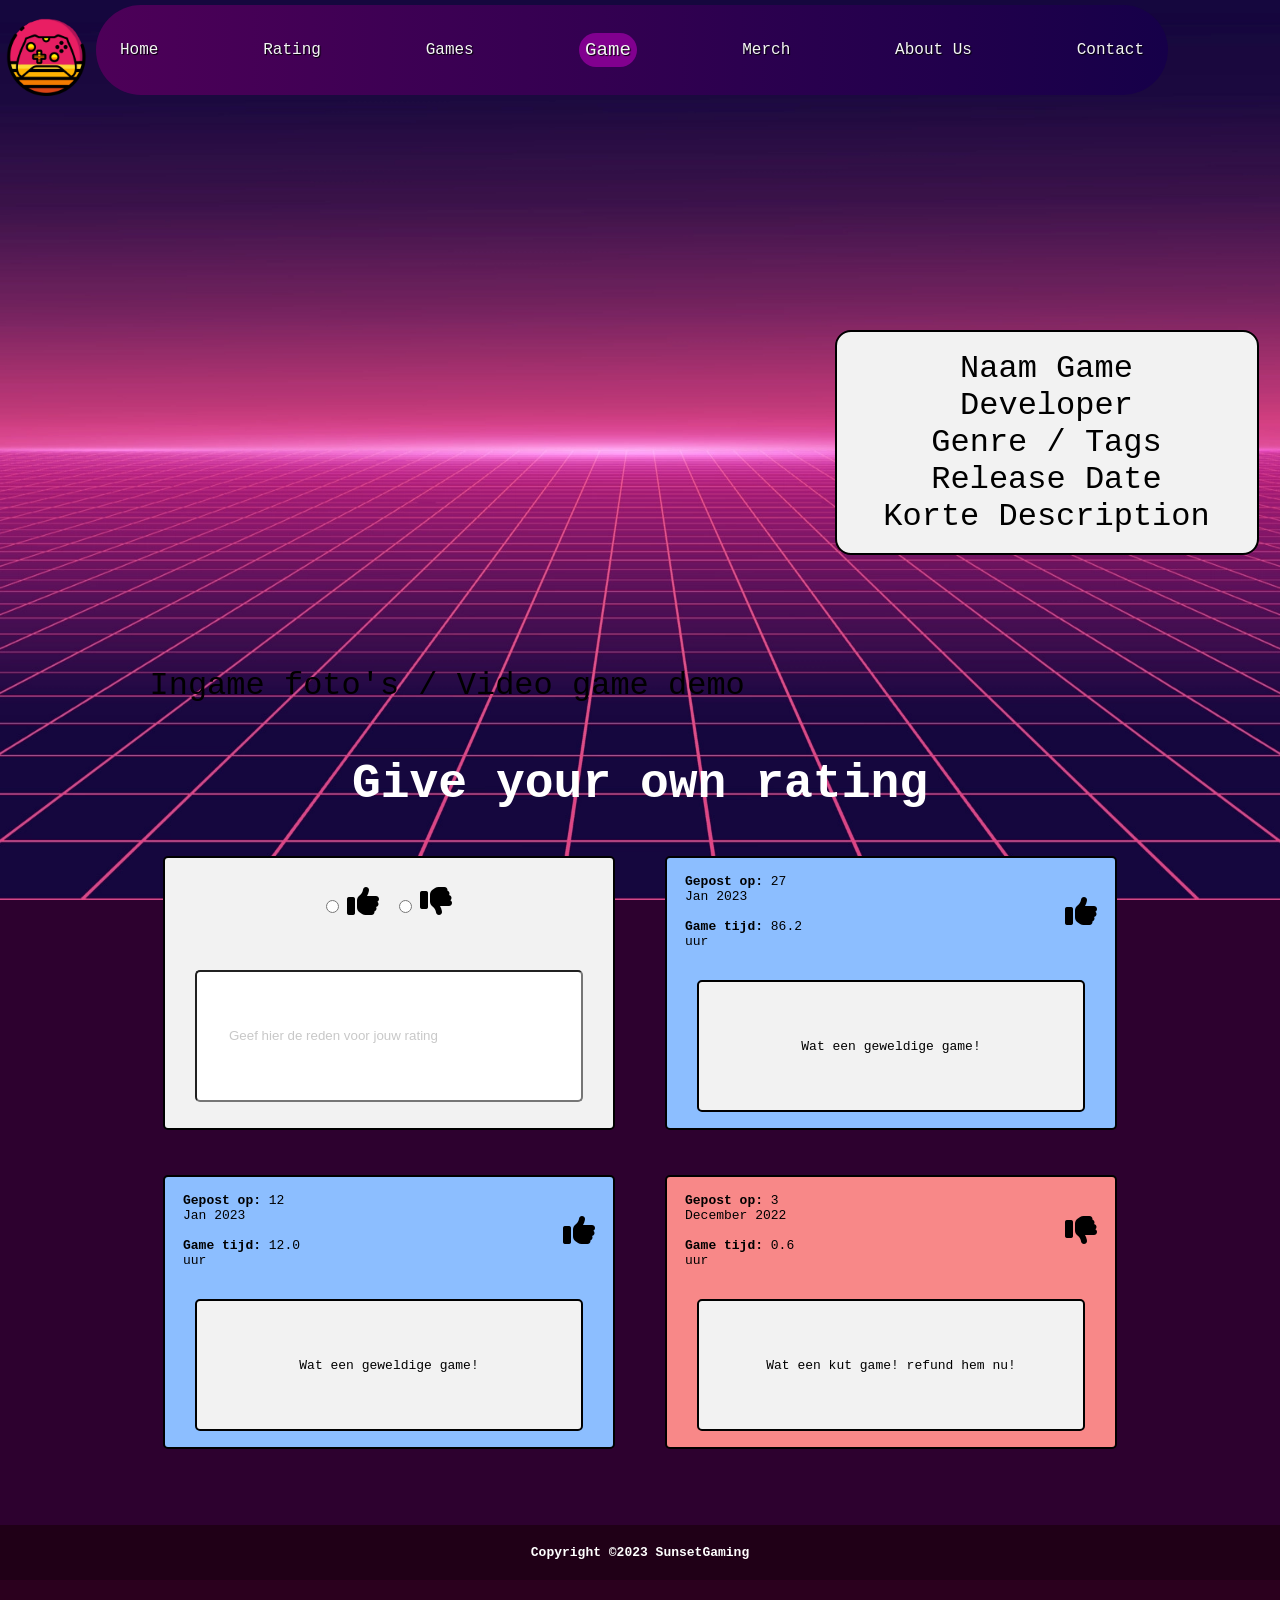
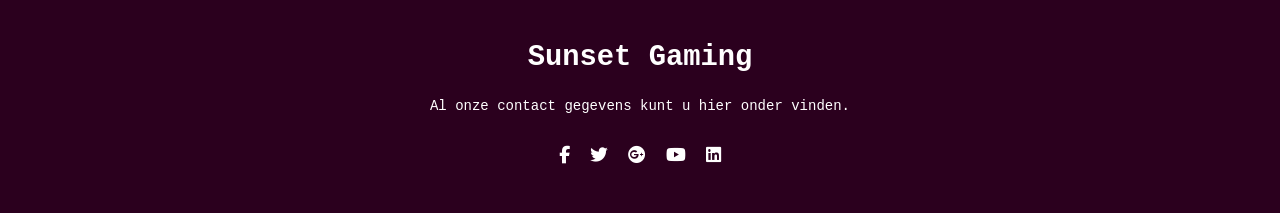
<file: game.html>
<!DOCTYPE html>
<html lang="en">
    <head>
        <meta charset="UTF-8">
        <meta http-equiv="X-UA-Compatible" content="IE=edge">
        <meta name="viewport" content="width=device-width, initial-scale=1.0">
        <meta name="description" content="ALA periode 2">
        <meta name="author" content="Lucas, Dani, Colin, Casper, Tehan">
        <meta name="keywords" content="">
        <script type="module" src="js/hehe/gamedata.js" defer></script>
        <link rel="stylesheet" type="text/css" href="css/main.css">
        <link id="favicon" rel="shortcut icon" type="image/png" href="images/favicon.png">
        <link rel="stylesheet" href="https://cdnjs.cloudflare.com/ajax/libs/font-awesome/6.2.0/css/all.min.css">
        <title>ALA periode 2</title>
        <link rel="stylesheet" href="css/main.css">    
    </head>
<body class="background">
    <header class="headernav headerbg">
        <article class="nav" id="navLogo">
            <img src="images/Logo.png" id="logo" alt="">
        </article>
        <nav class="navbar1" id="nav">
            <ul class="nav-menu">
                <li class="nav-item">
                    <a id="nav1" class="nav-link" href="index.html">Home</a>
                </li>    
                <li class="nav-item">
                    <a id="nav2" class="nav-link" href="rating.html">Rating</a>
                </li>
                <li class="nav-item">
                    <a id="nav3" class="nav-link" href="games.html">Games</a>
                </li>
                <li class="nav-item">
                    <a id="nav4Active" class="nav-link" href="game.html">Game</a>
                </li>
                <li class="nav-item">
                    <a id="nav5" class="nav-link" href="merch.html">Merch</a>
                </li>
                <li class="nav-item">
                    <a id="nav6" class="nav-link" href="aboutUs.html">About Us</a>
                </li>
                <li class="nav-item">
                    <a id="nav7" class="nav-link" href="contact.html">Contact</a>
                </li>
            </ul>
            <article class="hamburger">
                <span class="bar"></span>
                <span class="bar"></span>
                <span class="bar"></span>
            </article>
        </nav>
    </header>
    <main>
        <section>
            <article class="descriptionall">
                <article class="alldemo">
                    <section id="gameimg2" class="imgdemo"></section>
                    <p class="textinimage"> Ingame foto's / Video game demo </p>
                </article>
                <article class="descriptioninfo">
                    <section id="gameimg"></section>
                    <article>
                        <p id="gamenaam" class="informatie">Naam Game</p>
                        <p id="developer" class="informatie">Developer</p>
                    </article>
                    <article>
                        <p id="genre" class="informatie">Genre / Tags</p>
                        <p id="release" class="informatie">Release Date</p>
                    </article>
                    <article>
                        <p id="desc" class="informatie">Korte Description</p>
                    </article>
                </article>
            </article>
            <section class="ratingmain">
                <h1 class="ratingh1"> Give your own rating </h1>
                <article>
                    <article class="ratingleeggoed">
                        <article class="ratingleeg ratingall">
                        <form action="">
                            <input type="text" name="" id="geefrating" placeholder="Geef hier de reden voor jouw rating">
                        </form>
                        <form action="" class="ratinggeven">
                            <article>
                                <input type="radio" name="ratinggeven" value="goed">
                                <label for=""><i class="fa-2x fa-sharp fa-solid fa-thumbs-up"></i></label> <br>
                            </article>
                            <article>
                                <input type="radio" name="ratinggeven" value="goed">
                                <label for=""><i class="fa-2x fa-sharp fa-solid fa-thumbs-down"></i></label>
                            </article>
                        </form>
                        </article>
                        <article class="ratinggoed ratingall">
                            <form class="" action="">
                                <p id="ratingcomment"> Wat een geweldige game! </p>
                            </form>
                            <article class="ratinginfo">
                                <article>
                                    <p> <b>Gepost op:</b> 27 Jan 2023</p> <br>
                                    <p> <b>Game tijd:</b> 86.2 uur</p>
                                </article>
                                <i class="fa-2x fa-sharp fa-solid fa-thumbs-up"></i>
                            </article>
                        </article>
                    </article>
                    <article class="ratinggoedslecht">
                        <article class="ratinggoed ratingall">
                            <form class="" action="">
                                <p id="ratingcomment"> Wat een geweldige game! </p>
                            </form>
                            <article class="ratinginfo">
                                <article>
                                    <p> <b>Gepost op:</b> 12 Jan 2023</p> <br>
                                    <p> <b>Game tijd:</b> 12.0 uur</p>
                                </article>
                                <i class="fa-2x fa-sharp fa-solid fa-thumbs-up"></i>
                            </article>
                        </article>
                        <article class="ratingslecht ratingall">
                            <form class="" action="">
                                <p id="ratingcomment"> Wat een kut game! refund hem nu! </p>
                            </form>
                            <article class="ratinginfo">
                                <article>
                                    <p> <b>Gepost op:</b> 3 December 2022</p> <br>
                                    <p> <b>Game tijd:</b> 0.6 uur</p>
                                </article>
                                <i class="fa-2x fa-sharp fa-solid fa-thumbs-down"></i>
                            </article>
                        </article>
                    </article>
                </article>
            </section>
        </section>
    </main>
    <footer class="footer2">
        <article class="footer-bottom1">
            <p><b>Copyright &copy;2023 SunsetGaming</b></p>
        </article>
        <article class="footer-content">
            <h3><b>Sunset Gaming</b></h3>
            <p>Al onze contact gegevens kunt u hier onder vinden.</p>
            <ul class="socials">
                <li><a href="#"><i class="fab fa-facebook-f"></i></a></li>
                <li><a href="#"><i class="fab fa-twitter"></i></a></li>
                <li><a href="#"><i class="fab fa-google-plus"></i></a></li>
                <li><a href="#"><i class="fab fa-youtube"></i></a></li>
                <li><a href="#"><i class="fab fa-linkedin"></i></a></li>
            </ul>
        </article>
    </footer>
    <script src="js/main.js"></script>
</body>
</html>
</file>
<file: css/main.css>
* {
  margin: 0;
  padding: 0;
}

body {
  font-family: monospace;
  background-color: #2d012f;
}

/* ------------------------------------------------------- Background all pages ------------------------------------------------------- */

.background {
  background-image: url(../images/background_ala3.png);
  background-size: 100% 100%;
  height: auto;
  background-repeat: no-repeat;
  background-attachment: fixed;
  overflow-x: hidden;
}

.background1 {
  background-image: url(../images/background_ala3.png);
  background-size: 100% 100%;
  background-repeat: no-repeat;
  background-attachment: fixed;
  overflow-x: hidden;
}

.background-contact {
  background-image: url(../images/background_ala3.png);
  max-height: 100vh;
  background-repeat: no-repeat;
  background-attachment: fixed;
  overflow-x: hidden;
}

/* ------------------------------------------------------------- Header --------------------------------------------------------------- */

/* Burgermenu */

.hamburger {
  cursor: pointer;
  display: none;
  transform: translateX(40vw);
}

.bar {
  display: block;
  width: 25px;
  height: 3px;
  margin: 5px auto;
  -webkit-transition: all 0.3s ease-in-out;
  transition: all 0.3s ease-in-out;
  background-color: whitesmoke;
  z-index: 11;
}

li {
  list-style: none;
}

.navbar {
  display: flex;
  justify-content: space-between;
  align-items: center;
  padding: 0 24px;
  border-radius: 10vw;
  height: 10vh;
  align-self: center;
  justify-content: center;
  background-image: linear-gradient(to right, rgba(238, 255, 0, 0.656), rgba(255, 0, 230, 0.667));
}

.navbar1 {
  display: flex;
  justify-content: space-between;
  align-items: center;
  padding: 0 24px;
  background-image: linear-gradient(to right, rgb(77, 0, 88), rgb(22, 0, 73));
  border-radius: 10vw;
  height: 10vh;
  align-self: center;
  justify-content: center;
}

.nav-menu {
  display: flex;
  align-items: center;
  justify-content: space-between;
  width: 80vw;
  gap: 2rem;
}

.nav-link {
  text-decoration: none;
  color: whitesmoke;
  text-shadow: 1px 1px 1px #000000;
  font-size: 1rem;
}

/* Einde Burgermenu */

#logo {
  width: 7.5vw;
}

.headernav {
  display: flex;
}

header nav #nav1:hover,
#nav2:hover,
#nav3:hover,
#nav4:hover,
#nav5:hover,
#nav6:hover,
#nav7:hover {
  padding: 0.4vw;
  background-color: #1a0049c2;
  border-radius: 10vw;
  color: whitesmoke;
}

header {
  position: sticky;
  top: 0;
  padding-bottom: 3vh;
  z-index: 10;
}

#nav2Active,
#nav3Active,
#nav4Active,
#nav5Active,
#nav6Active,
#nav7Active {
  place-self: center;
  font-style: underline;
  background-color: #81008f;
  padding: 0.5vw;
  border-radius: 10vw;
  color: whitesmoke;
  font-size: 1.2rem;
}

#nav1Active{
  place-self: center;
  font-style: underline;
  background-color: #ad0088;
  padding: 0.5vw;
  border-radius: 10vw;
  color: whitesmoke;
  font-size: 1.2rem;
}
@media only screen and (max-width: 768px) {

  .navbar{
    background: none;
  }

  .navbar1{
    background: none;
  }
}

/* Einde Header */

/* ---------------------------------------------------- Main -------------------------------------------------------------------------- */

.home {
  background-image: url(../images/Sunsetgaming.png);
  background-size: 100% 100%;
  height: 300vh;
  background-repeat: no-repeat;
  overflow-x: hidden;
}

#berg {
  position: fixed;
  width: 110vw;
  height: 60%;
  top: 45vh;
  z-index: 2;
}

main {
  box-sizing: border-box;
}

#home-text {
  font-size: 2rem;
  color: #ffdd00;
  text-shadow: 2px 2px 2px #ff3eb2;
  text-align: center;
  position: relative;
  top: 110vh;
  left: 10vw;
  width: 50vw;
}

/* Einde Home Pagina */

/* -------------------------------------------------------------- Footer --------------------------------------------------------------- */

.footer1 {
  background: rgb(43, 0, 30);
  width: 100vw;
  padding-top: 40px;
  color: white;
  position: relative;
  height: 35vh;
  top: 160vh;
  background-image: url(../images/stars.png);
  z-index: 5;
}

.footer2 {
  background: rgb(43, 0, 30);
  width: 100vw;
  padding-top: 40px;
  color: white;
  position: relative;
  margin-top: 10vh;
}

.footer3 {
  z-index: 4;
  position: fixed;
}

.footer-contact {
  background: rgb(43, 0, 30);
  width: 100vw;
  padding-top: 40px;
  color: white;
  position: relative;
  margin-top: 10vh;
  bottom: 14vh;
}

.footer-content {
  display: flex;
  align-items: center;
  justify-content: center;
  flex-direction: column;
  text-align: center;
}

.footer-content h3 {
  font-size: 1.8rem;
  font-weight: 400;
  text-transform: capitalize;
  line-height: 3rem;
}

.footer-content p {
  max-width: 500px;
  margin: 10px auto;
  line-height: 28px;
  font-size: 14px;
}

.socials {
  list-style: none;
  display: flex;
  align-items: center;
  justify-content: center;
  margin: 1rem 0 3rem 0;
}

.socials li {
  margin: 0 10px;
}

.socials a {
  text-decoration: none;
  color: white;
}

.socials a i {
  font-size: 1.1rem;
  transition: color 0.4s ease;
}

.socials a:hover {
  color: rgb(117, 0, 82);
}

.footer-bottom {
  background-image: url(../images/stars.png);
  width: 100vw;
  padding: 20px 0;
  text-align: center;
}

.footer-bottom1 {
  width: 100vw;
  padding: 20px 0;
  text-align: center;
  background: rgb(32, 0, 23);
  position: relative;
  bottom: 6vh;
}

.footer-bottom-contact {
  width: 100vw;
  padding: 20px 0;
  text-align: center;
  background: rgb(32, 0, 23);
  position: relative;
  bottom: 7vh;
}

.footer-bottom p {
  font-size: 14px;
  word-spacing: 2px;
  text-transform: capitalize;
}

/* -------------------------------------------------- Slideshow ------------------------------------------------------------------------ */

.slideshow-container {
  width: 75vw;
  position: relative;
  margin: auto;
  transform: translateY(200%);
  z-index: 1;
}

.dotsslideshow {
  transform: translateY(4250%);
  margin-bottom: 20vh;
}

.mySlides {
  display: none;
}

.prev,
.next {
  cursor: pointer;
  position: absolute;
  top: 50%;
  width: auto;
  margin-top: -22px;
  padding: 16px;
  color: white;
  font-weight: bold;
  font-size: 18px;
  transition: 0.6s ease;
  border-radius: 0 3px 3px 0;
  user-select: none;
}

.next {
  right: 0;
  border-radius: 3px 0 0 3px;
}

.prev:hover,
.next:hover {
  background-color: rgba(0, 0, 0, 0.8);
}

.text {
  color: #f2f2f2;
  font-size: 15px;
  padding: 8px 12px;
  position: absolute;
  bottom: 8px;
  width: 100%;
  text-align: center;
}

.numbertext {
  color: #f2f2f2;
  font-size: 20px;
  padding: 12px 20px;
  position: absolute;
  top: 0;
}

.dot {
  cursor: pointer;
  height: 15px;
  width: 15px;
  margin: 0 2px;
  background-color: orange;
  border-radius: 50%;
  display: inline-block;
  transition: background-color 0.6s ease;
}

.active,
.dot:hover {
  background-color: yellow;
}

.fade {
  animation-name: fade;
  animation-duration: 1.5s;
}

@keyframes fade {
  from {
    opacity: 0.4;
  }
  to {
    opacity: 1;
  }
}

.slideshowimg {
  width: 75vw;
  height: 50vh;
  border-radius: 20px;
  object-fit: cover;
}

/* Einde Main Home*/

/* -------------------------------------------------------- Rating Tabel ---------------------------------------------------- */

.artiratingtable > table {
  border: 2px solid #ffdd00;
}

.headerrating {
  font-size: 3rem;
  color: #ffdd00;
  display: flex;
  align-items: center;
  justify-content: center;
  padding: 2vh;
}

.linkrating {
  text-decoration: none;
  color: #ffdd00;
}

.ratingimg{
  border-radius: 10px;
  width: 10vw;
}

th {
  font-size: 3vw;
  padding-top: 2vh;
}

td {
  font-size: 2.5vw;
  text-align: center;
}

th,
td {
  padding: 2vh;
  height: 10vh;
  width: 30vw;
}

table {
  display: flex;
  align-items: center;
  justify-content: center;
  padding: 2vh;
  width: 90vw;
  height: auto;
  margin-left: 5vw;
  background-image: url(../images/stars.png);
  border-radius: 30px;
}

/* Einde Rating Tabel */

/* ----------------------------------------------------------- Pagina Selector -------------------------------------------------------- */

.paginaselector {
  display: flex;
  flex-direction: row;
  justify-content: space-evenly;
  height: 5vh;
  align-items: center;
}

.selectorpositie {
  display: flex;
  justify-content: end;
  padding-right: 5vh;
}

.navrating {
  display: flex;
  align-items: center;
  justify-content: center;
  font-size: 1rem;
  color: #ffdd00;
  text-decoration: none;
  height: 4vh;
  width: 4vh;
  background-color: orange;
  border-radius: 30px;
}

.containerpaginaselect {
  width: 20vw;
  border: #ffdd00 2px solid;
  background-color: #ffdd00;
  margin-top: 3vh;
  border-radius: 15px;
}

/* ----------------------------------------------------------- Scrollbar -------------------------------------------------------------- */

::-webkit-scrollbar {
  background-color: #2d012f;
  width: 20px;
}

::-webkit-scrollbar-track {
  box-shadow: inset 0 0 5px #680b53;
  border-radius: 10px;
}

::-webkit-scrollbar-thumb {
  background: #680b53;
  border-radius: 10px;
}

/* Einde Scrollbar */

/* -------------------------------------------------------------- Game Pagina ---------------------------------------------------------------- */

.descriptionall {
  display: flex;
  justify-content: center;
  align-items: center;
  gap: 5vh;
  color: black;
  margin-top: 5vh;
}

.descriptioninfo {
  display: flex;
  flex-direction: column;
  border: black 2px solid;
  border-radius: 1rem;
  height: auto;
  align-items: center;
  width: 30vw;
  background-color: #f2f2f2;
  padding: 2vh;
}

.imgdemo {
  border-radius: 1rem;
  width: 60vw;
  height: 60vh;
  margin: auto;
}

.imgdescription {
  width: 30vw;
  border-radius: 1rem;
  border: black 2px solid;
  object-fit: cover;
}

.informatie {
  font-size: 2rem;
}

.alldemo {
  position: relative;
}

.textinimage {
  position: absolute;
  top: 55vh;
  left: 10vw;
  font-size: 2rem;
}

/* -------------------------------------------------------------- Rating geven ---------------------------------------------------------- */

.ratingmain {
  display: flex;
  flex-direction: column;
  justify-content: center;
  align-items: center;
  padding-top: 5vh;
}

.ratingh1 {
  font-size: 3rem;
  color: white;
}

.ratingall {
  display: flex;
  align-items: center;
  justify-content: space-around;
  flex-direction: column-reverse;
  border: black 2px solid;
  border-radius: 5px;
  width: 35vw;
  height: 30vh;
  background-color: #f2f2f2;
  margin-top: 5vh;
}

.ratingleeggoed{
  display: flex;
  gap: 50px;
}

.ratinggoedslecht{
  display: flex;
  gap: 50px;
}

.ratingleeg {
  background-color: #f2f2f2;
}

.ratinggoed {
  background-color: #8cbeff;
}

.ratingslecht {
  background-color: #f88888;
}

#geefrating {
  border-radius: 5px;
  padding: 0 2.5vw;
  height: 10vw;
  width: 25vw;
}

#ratingcomment {
  display: flex;
  background-color: #f2f2f2;
  border: black 2px solid;
  align-items: center;
  justify-content: center;
  border-radius: 5px;
  padding: 0 2.5vw;
  height: 10vw;
  width: 25vw;
}

.ratinggeven {
  display: flex;
  align-items: center;
  justify-content: center;
  flex-direction: row;
  gap: 20px;
}

.ratinginfo{
  display: flex;
  align-items: center;
  justify-content: space-around;
  flex-direction: row;
  gap: 20vw;
  margin: 0 2vh;
}

/* Einde rating geven */

/* -------------------------------------------------------------- Games ----------------------------------------------------------------- */

.containergames {
  width: 90vw;
  padding-left: 5vw;
}

.gamescard {
  width: 15vw;
  height: auto;
  display: flex;
  align-items: center;
  flex-direction: column;
  border: 2px solid #ffdd00;
  margin: 2vh;
  background-image: url(../images/stars.png);
}

.gameimg {
  width: 15vw;
  object-fit: cover;
}

.vijfcards {
  display: flex;
  justify-content: center;
}

.gamescard > a {
  text-decoration: none;
}

.titelgames {
  display: flex;
  font-size: 1.5em;
  color: #ffdd00;
  margin: 1vh;
  align-items: center;
  justify-content: center;
}

@media only screen and (max-width: 800px) {
  .vijfcards {
    flex-direction: column;
  }
  .gamescard {
    width: 80vw;
    height: 35vh;
  }
  .gameimg {
    width: 80vw;
    height: 28vh;
    object-fit: cover;
  }
}

/* ----------------------------------------------------------- About Us Page ---------------------------------------------------------- */

.container {
  height: 100vh;
  width: 100vw;
  max-height: 800px;
  max-width: 1280px;
  min-height: 600px;
  min-width: 1000px;
  display: flex;
  justify-content: space-around;
  align-items: center;
  margin: 0 auto;
}

.border {
  height: 369px;
  width: 290px;
  background: transparent;
  border-radius: 10px;
  transition: border 1s;
  position: relative;
}

.card {
  height: 379px;
  width: 300px;
  background: grey;
  border-radius: 10px;
  transition: background 0.8s;
  overflow: hidden;
  background: black;
  box-shadow: 0 70px 63px -60px #000000;
  display: flex;
  justify-content: center;
  align-items: center;
  position: relative;
}

.card0 {
  background: url("../images/about\ us\ page\ Casper.jpg") center center
    no-repeat;
  background-size: 300px;
}

.card0:hover {
  background: url("../images/about\ us\ page\ Casper.jpg") center center
    no-repeat;
  background-size: 600px;
}

.card0:hover .border h2,
.border p {
  opacity: 1;
}

.fa {
  opacity: 1;
}

.card1 {
  background: url("../images/about\ us\ page\ Colin.jpg") center center
    no-repeat;
  background-size: 300px;
}

.card1:hover {
  background: url("../images/about\ us\ page\ Colin.jpg") top center no-repeat;
  background-size: 600px;
}

.card1:hover .border h2,
.border p {
  opacity: 1;
}

.fa {
  opacity: 1;
}

.card2 {
  background: url("../images/about\ us\ page\ Dani.jpg") center center no-repeat;
  background-size: 300px;
}

.card2:hover {
  background: url("../images/about\ us\ page\ Dani.jpg") center left no-repeat;
  background-size: 600px;
}

.card2:hover .border h2,
.border p {
  opacity: 1;
}

.fa {
  opacity: 1;
}

.card3 {
  background: url("https://i.pinimg.com/originals/ee/85/08/ee850842e68cfcf6e3943c048f45c6d1.jpg")
    center center no-repeat;
  background-size: 300px;
}

.card3:hover {
  background: url("https://i.pinimg.com/originals/ee/85/08/ee850842e68cfcf6e3943c048f45c6d1.jpg")
    left center no-repeat;
  background-size: 600px;
}

.card3:hover .border h2,
.border p {
  opacity: 1;
}

        .fa{
        opacity: 1;
        }
        .card4{
            background: url('../images/about\ us\ page\ Tehan.jpg') bottom center no-repeat;
            background-size: 300px;
            }
            .card4:hover{
              background: url('../images/about\ us\ page\ Tehan.jpg') bottom center no-repeat;
              background-size: 600px;
            }
            .card4:hover .border h2, .border p{
                 opacity: 1;
              }
              .fa{
                opacity: 1;
              }
              .card5{
                background: url('../images/game.jpeg') bottom center no-repeat;
                background-size: 600px;
                }
                .card5:hover{
                  background: url('../images/game.jpeg') bottom center no-repeat;
                  background-size: 800px;
                }
                .card5:hover .border h2, .border p{
                     opacity: 1;
                  }
                  .fa{
                    opacity: 1;
                  }
.border h2, .border p{
  font-family: 'Courier New', Courier, monospace;
  color: white;
  margin: 20px;
  opacity: 0;
  transition: opacity 1s;
}

.fa {
  opacity: 1;
  transition: opacity 1s;
}

/* ----------------------------------------------------- Contact pagina --------------------------------------------------------------- */

.contact {
  display: flex;
  justify-content: center;
  gap: 2vw;
}

#contact-box {
  width: 15vw;
  height: 15vw;
  background-image: linear-gradient(to right, rgb(105, 0, 66), rgb(116, 0, 96));
  z-index: 4;
  border-radius: 1vw;
}

#map {
  font-size: 4rem;
  list-style: none;
  text-align: center;
  padding: 1vw;
}

#map a {
  background: -moz-linear-gradient(top, #ffdd00 0%, #ff0084 100%);
  background: -webkit-linear-gradient(top, #ffdd00 0%, #ff0084 100%);
  background: linear-gradient(to top, #ffdd00 0%, #ff0084 100%);
  -webkit-background-clip: text;
  -moz-background-clip: text;
  background-clip: text;
  -webkit-text-fill-color: transparent;
}

#contact-box1 {
  font-size: 1.4rem;
  text-align: center;
  color: rgb(255, 211, 246);
  text-shadow: 1px 1px 2px rgb(0, 0, 0);
}

#contact-box2 {
  font-size: 1rem;
  padding: 1vw;
  text-align: center;
  color: rgb(255, 211, 246);
  text-shadow: 1px 1px 2px rgb(0, 0, 0);
}

.text-box {
  display: flex;
  justify-content: center;
}

#text-box {
  width: 60vw;
  height: 27vw;
  background-color: #5b004c;
  z-index: 3;
  position: relative;
  text-align: center;
  bottom: 10vh;
  left: 19vw;
  border-radius: 2vw;
}

#contact-text {
  font-size: 2rem;
  position: relative;
  top: 10vh;
  padding: 1vw;
  color:rgb(255, 211, 246);
  text-shadow: 1px 1px 2px rgb(0, 0, 0);
}

#voornaam {
  position: relative;
  top: 6vw;
  right: 1vw;
  font-size: 1.3rem;
  width: 15vw;
  border-top: none;
  border-right: none;
  border-left: none;
  color: rgb(200, 200, 200);
  text-shadow: 1px 1px 2px rgb(0, 0, 0);
  border-bottom: #900067 solid 2px;
  background-color: #5b004c;
}

#voornaam:focus {
  outline: none;
}

#achternaam {
  position: relative;
  top: 10vw;
  right: 16.5vw;
  font-size: 1.3rem;
  width: 15vw;
  border-top: none;
  border-right: none;
  border-left: none;
  color: rgb(200, 200, 200);
  text-shadow: 1px 1px 2px rgb(0, 0, 0);
  border-bottom: #900067 solid 2px;
  background-color: #5b004c;
}

#achternaam:focus {
  outline: none;
}

#contact-mail {
  position: relative;
  top: 12vh;
  right: 12vw;
  font-size: 1.3rem;
  width: 20vw;
  border-top: none;
  border-right: none;
  border-left: none;
  color: rgb(200, 200, 200);
  text-shadow: 1px 1px 2px rgb(0, 0, 0);
  border-bottom: #900067 solid 2px;
  background-color: #5b004c;
}

#contact-mail:focus {
  outline: none;
}

#contact-form {
  position: relative;
  text-align: left;
  left: 3.5vw;
  top: 11.5vw;
  font-size: 1.3rem;
  width: 15vw;
  border-top: none;
  border-right: none;
  border-left: none;
  color: rgb(200, 200, 200);
  text-shadow: 1px 1px 2px rgb(0, 0, 0);
  border-bottom: #900067 solid 2px;
  background-color: #5b004c;
}

#contact-form:focus {
  outline: none;
}

::placeholder {
  color: rgb(200, 200, 200);
}

#contact-bericht {
  position: relative;
  top: 2.6vh;
  left: 8.5vw;
  font-size: 1.3rem;
  width: 20vw;
  height: 20vh;
  color: rgb(200, 200, 200);
  text-shadow: 1px 1px 2px rgb(0, 0, 0);
  border: #900067 solid 2px;
  background-color: #5b004c;
}

#contact-bericht:focus {
  outline: none;
}

#verzend {
  position: relative;
  left: 12vw;
  bottom: 4vh;
  padding: 15px 25px;
  font-size: 24px;
  cursor: pointer;
  text-align: center;
  text-decoration: none;
  outline: none;
  color: #fff;
  background: -moz-linear-gradient(top, #ffdd00 0%, #ff0084 100%);
  background: -webkit-linear-gradient(top, #ffdd00 0%, #ff0084 100%);
  background: linear-gradient(to top, #ffdd00 0%, #ff0084 100%);
  border: none;
  border-radius: 15px;
  box-shadow: 0 9px rgb(41, 41, 41);
}

#verzend:active {
  box-shadow: 0 5px rgb(0, 0, 0);
  transform: translateY(4px);
}

@media only screen and (max-width: 1000px) {

  #contact-box {
    width: 50vw;
    height: 50vw;
    background-image: linear-gradient(to right, rgb(105, 0, 66), rgb(116, 0, 96));
    z-index: 4;
    border-radius: 1vw;
  }

  .contact {
    display: flex;
    justify-self: center;
    flex-direction: column;
    gap: 3vw;
    min-width: 40vw;
    align-items: center;
  }

  #contact-box1 {
    font-size: 2rem;
    text-align: center;
    color: rgb(124, 59, 113);
    text-shadow: 1px 1px 2px rgb(0, 0, 0);
  }

  #contact-box2 {
    font-size: 1.5rem;
    padding: 1vw;
    text-align: center;
    color: rgb(255, 211, 246);
    text-shadow: 1px 1px 2px rgb(0, 0, 0);
  }

  #map {
    font-size: 9rem;
    list-style: none;
    text-align: center;
    padding: 1vw;
  }

  #text-box {
    width: 60vw;
    height: 150vw;
    background-color: #5b004c;
    z-index: 3;
    position: relative;
    text-align: center;
    bottom: 10vh;
    left: 19vw;
    border-radius: 2vw;
    display: flex;
    flex-direction: column;
  }

  #voornaam {
    position: relative;
    top: 12vh;
    font-size: 1.3rem;
    height: 5vh;
    width: 30vw;
    border-top: none;
    border-right: none;
    border-left: none;
    color: rgb(200, 200, 200);
    text-shadow: 1px 1px 2px rgb(0, 0, 0);
    border-bottom: #900067 solid 2px;
    background-color: #5b004c;
    align-self: center;
  }

  #achternaam {
    position: relative;
    right: 1vw;
    top: 16vh;
    font-size: 1.3rem;
    width: 30vw;
    border-top: none;
    border-right: none;
    border-left: none;
    color: rgb(200, 200, 200);
    text-shadow: 1px 1px 2px rgb(0, 0, 0);
    border-bottom: #900067 solid 2px;
    background-color: #5b004c;
    align-self: center;
  }

  #contact-mail {
    position: relative;
    right: 1vw;
    top: 20vh;
    font-size: 1.3rem;
    width: 30vw;
    border-top: none;
    border-right: none;
    border-left: none;
    color: rgb(200, 200, 200);
    text-shadow: 1px 1px 2px rgb(0, 0, 0);
    border-bottom: #900067 solid 2px;
    background-color: #5b004c;
    align-self: center;
  }

  #contact-form {
    position: relative;
    left: 14vw;
    top: 25vh;
    font-size: 1.3rem;
    width: 30vw;
    border-top: none;
    border-right: none;
    border-left: none;
    color: rgb(200, 200, 200);
    text-shadow: 1px 1px 2px rgb(0, 0, 0);
    border-bottom: #900067 solid 2px;
    background-color: #5b004c;
  }

  #contact-bericht {
    position: relative;
    left: 4.8vw;
    top: 30vh;
    font-size: 1.3rem;
    width: 50vw;
    height: 40vh;
    border-top: none;
    border-right: none;
    border-left: none;
    color: rgb(200, 200, 200);
    text-shadow: 1px 1px 2px rgb(0, 0, 0);
    border: #900067 solid 2px;
    background-color: #5b004c;
  }

  #verzend {
    position: relative;
    left: 12vw;
    top: 35vh;
    width: 35vw;
    padding: 15px 25px;
    font-size: 24px;
    cursor: pointer;
    text-align: center;
    text-decoration: none;
    outline: none;
    color: #fff;
    background: -moz-linear-gradient(top, #ffdd00 0%, #ff0084 100%);
    background: -webkit-linear-gradient(top, #ffdd00 0%, #ff0084 100%);
    background: linear-gradient(to top, #ffdd00 0%, #ff0084 100%);
    border: none;
    border-radius: 15px;
    box-shadow: 0 9px rgb(41, 41, 41);
  }

}

@media only screen and (max-width: 500px) {

  #contact-box {
    width: 40vw;
    height: 40vw;
    background-image: linear-gradient(to right, rgb(105, 0, 66), rgb(116, 0, 96));
    z-index: 4;
    border-radius: 1vw;
  }

  .contact {
    display: flex;
    justify-self: center;
    flex-direction: column;
    gap: 3vw;
    min-width: 40vw;
    align-items: center;
  }

  #contact-box1 {
    font-size: 1.2rem;
    text-align: center;
    color: rgb(124, 59, 113);
    text-shadow: 1px 1px 2px rgb(0, 0, 0);
  }

  #contact-box2 {
    font-size: 1.1rem;
    padding: 1vw;
    text-align: center;
    color: rgb(255, 211, 246);
    text-shadow: 1px 1px 2px rgb(0, 0, 0);
  }

  #map {
    font-size: 5rem;
    list-style: none;
    text-align: center;
    padding: 1vw;
  }

  #text-box {
    width: 60vw;
    height: 220vw;
    background-color: #5b004c;
    z-index: 3;
    position: relative;
    text-align: center;
    bottom: 10vh;
    left: 19vw;
    border-radius: 2vw;
    display: flex;
    flex-direction: column;
  }

  
}

@media only screen and (max-width: 450px) {

  #contact-box {
    width: 40vw;
    height: 40vw;
    background-image: linear-gradient(to right, rgb(105, 0, 66), rgb(116, 0, 96));
    z-index: 4;
    border-radius: 1vw;
  }

  .contact {
    display: flex;
    justify-self: center;
    flex-direction: column;
    gap: 3vw;
    min-width: 40vw;
    align-items: center;
  }

  #contact-box1 {
    font-size: 1rem;
    text-align: center;
    color: rgb(124, 59, 113);
    text-shadow: 1px 1px 2px rgb(0, 0, 0);
  }

  #contact-box2 {
    font-size: 0.8rem;
    padding: 1vw;
    text-align: center;
    color: rgb(255, 211, 246);
    text-shadow: 1px 1px 2px rgb(0, 0, 0);
  }

  #map {
    font-size: 4rem;
    list-style: none;
    text-align: center;
    padding: 1vw;
  }

  #text-box {
    width: 60vw;
    height: 220vw;
    background-color: #5b004c;
    z-index: 3;
    position: relative;
    text-align: center;
    bottom: 10vh;
    left: 19vw;
    border-radius: 2vw;
    display: flex;
    flex-direction: column;
  }

  
}

@media only screen and (max-width: 400px) {

  #contact-box {
    width: 40vw;
    height: 40vw;
    background-image: linear-gradient(to right, rgb(105, 0, 66), rgb(116, 0, 96));
    z-index: 4;
    border-radius: 1vw;
  }

  .contact {
    display: flex;
    justify-self: center;
    flex-direction: column;
    gap: 3vw;
    min-width: 40vw;
    align-items: center;
  }

  #contact-box1 {
    font-size: 1rem;
    text-align: center;
    color: rgb(124, 59, 113);
    text-shadow: 1px 1px 2px rgb(0, 0, 0);
  }

  #contact-box2 {
    font-size: 0.8rem;
    padding: 1vw;
    text-align: center;
    color: rgb(255, 211, 246);
    text-shadow: 1px 1px 2px rgb(0, 0, 0);
  }

  #map {
    font-size: 4rem;
    list-style: none;
    text-align: center;
    padding: 1vw;
  }

  #text-box {
    width: 60vw;
    height: 300vw;
    background-color: #5b004c;
    z-index: 3;
    position: relative;
    text-align: center;
    bottom: 10vh;
    left: 19vw;
    border-radius: 2vw;
    display: flex;
    flex-direction: column;
  }
}
/* ---------------------------------------------- Responsive Query's -------------------------------------------------------- */

@media only screen and (max-width: 768px) {

  #logo {
    height: 15vh;
    width: 15vh;
  }

  /* -------------------------------------------------- Burger Menu -------------------------------------------------------- */

  .hamburger {
    display: block;
  }

  .hamburger.active {
    background-image: url(../images/background_ala3.png);
  }

  .hamburger.active .bar:nth-child(2) {
    opacity: 0;
  }

  .hamburger.active .bar:nth-child(1) {
    transform: translateY(8px) rotate(45deg);
  }

  .hamburger.active .bar:nth-child(3) {
    transform: translateY(-8px) rotate(-45deg);
  }

  .nav-menu {
    position: fixed;
    left: -100%;
    gap: 0;
    flex-direction: column;
    width: 60%;
    max-height: 50vh;
    text-align: center;
    transition: 0.3s;
  }

  .nav-item {
    margin: 5px;
  }

  .nav-menu.active {
    left: 0;
    margin-top: 20vh;
    background-image: url(../images/background_ala3.png);
    border-bottom-right-radius: 30px;
    border-top-right-radius: 30px;
    border: #ffdd00 2px solid;
    border-left: none;
  }

  /* -------------------------------------------------- Rating Pagina -------------------------------------------------------- */
  .linkrating img {
    width: 30vw;
    object-fit: cover;
  }

  /* -------------------------------------------------- Game Pagina -------------------------------------------------------- */

  .descriptionall {
    flex-direction: column;
  }

  .descriptioninfo {
    flex-direction: row;
    border: none;
    justify-content: center;
    width: 80vw;
  }

  .imgdemo {
    width: 80vw;
    height: 30vh;
  }

  .textinimage {
    left: 5vw;
    top: 20vh;
    color: whitesmoke;
  }

  .informatie {
    font-size: 0.7rem;
    margin-left: 1vh;
  }

  #desc {
    width: 30vw;
  }

  .ratingall {
    width: 45vw;
    height: 25vh;
    margin: 1vh;
  }

  .ratingall > p {
    margin: 1vh;
  }

  .ratingall > form {
    margin-left: 1vh;
  }

  .ratinginfo{
    gap: 20px;
  }
}

/* -------------------------------------------------------------------------- OUDE CODE ------------------------------------------------------------------ */

@media only screen and (max-width: 600px) {
  #berg {
    position: fixed;
    width: 110vw;
    height: 60%;
    top: 45vh;
    z-index: 2;
    object-fit: cover;
  }
}
</file>
